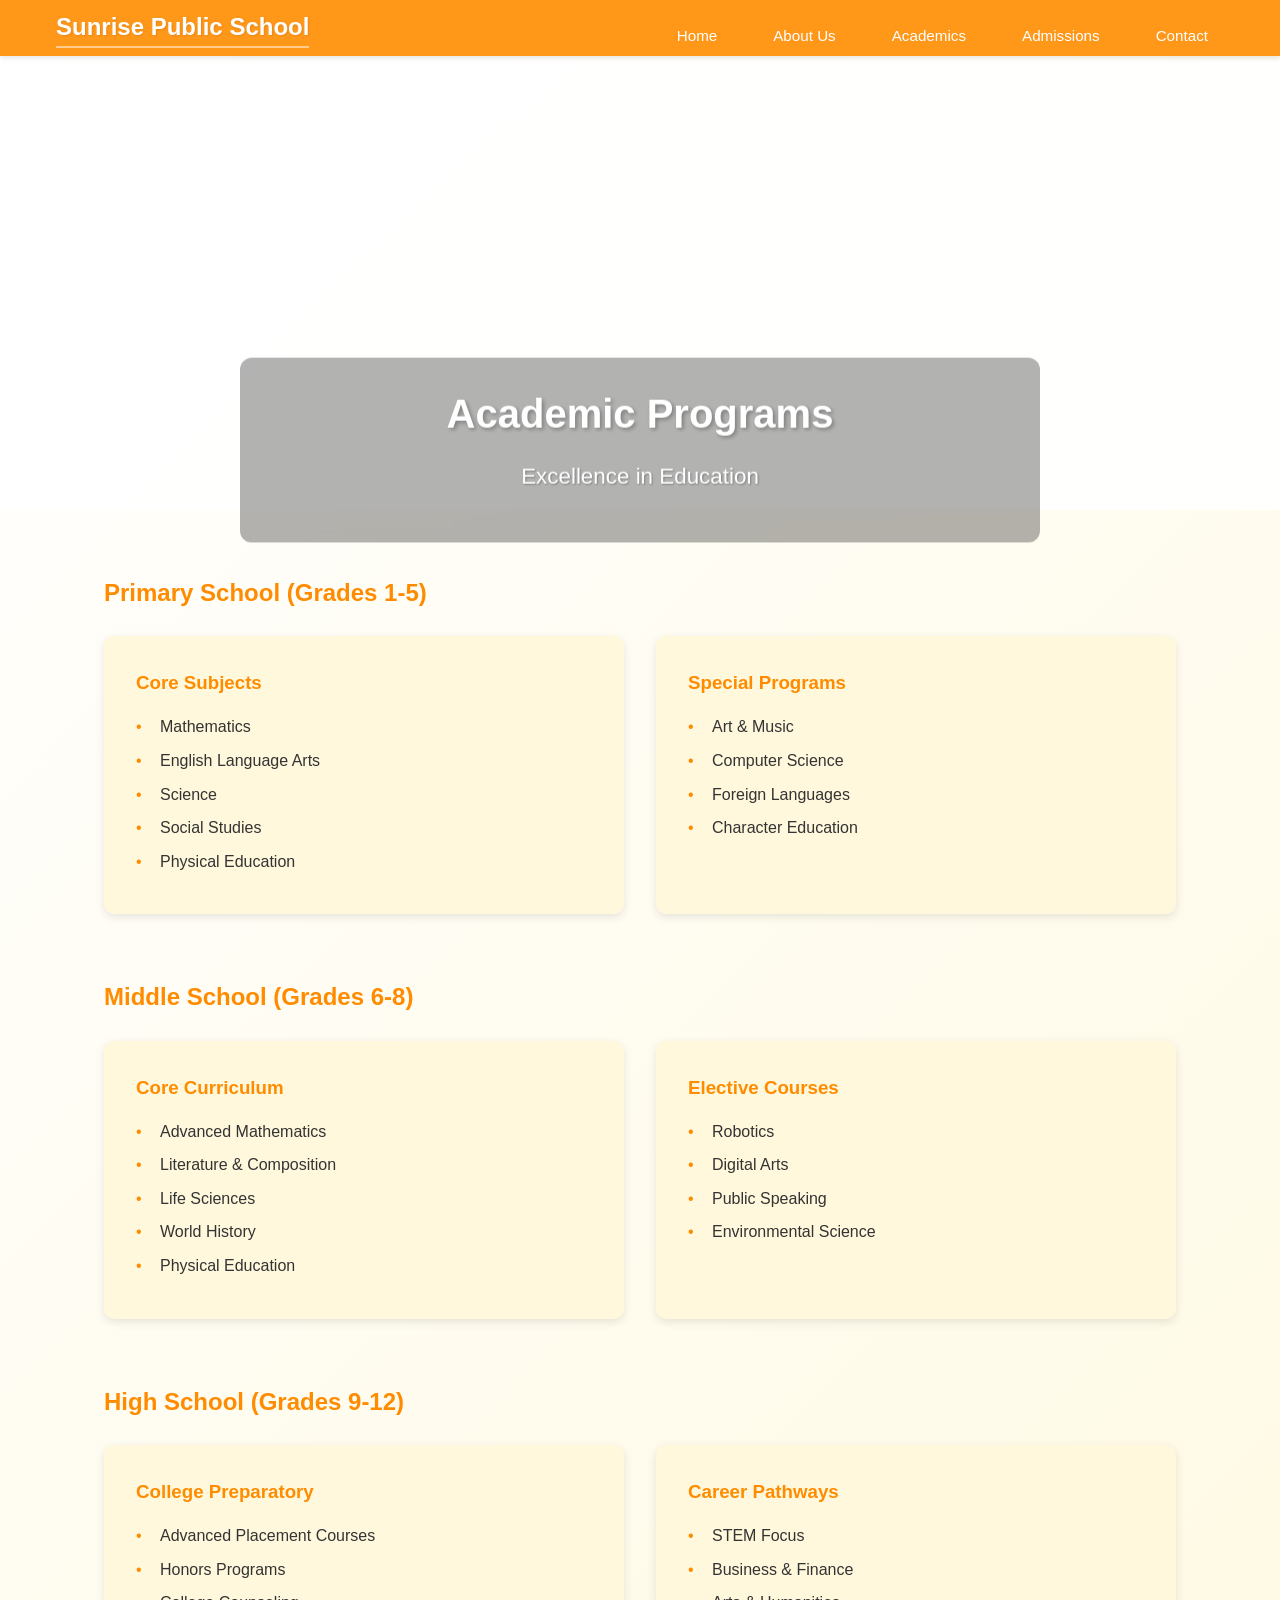
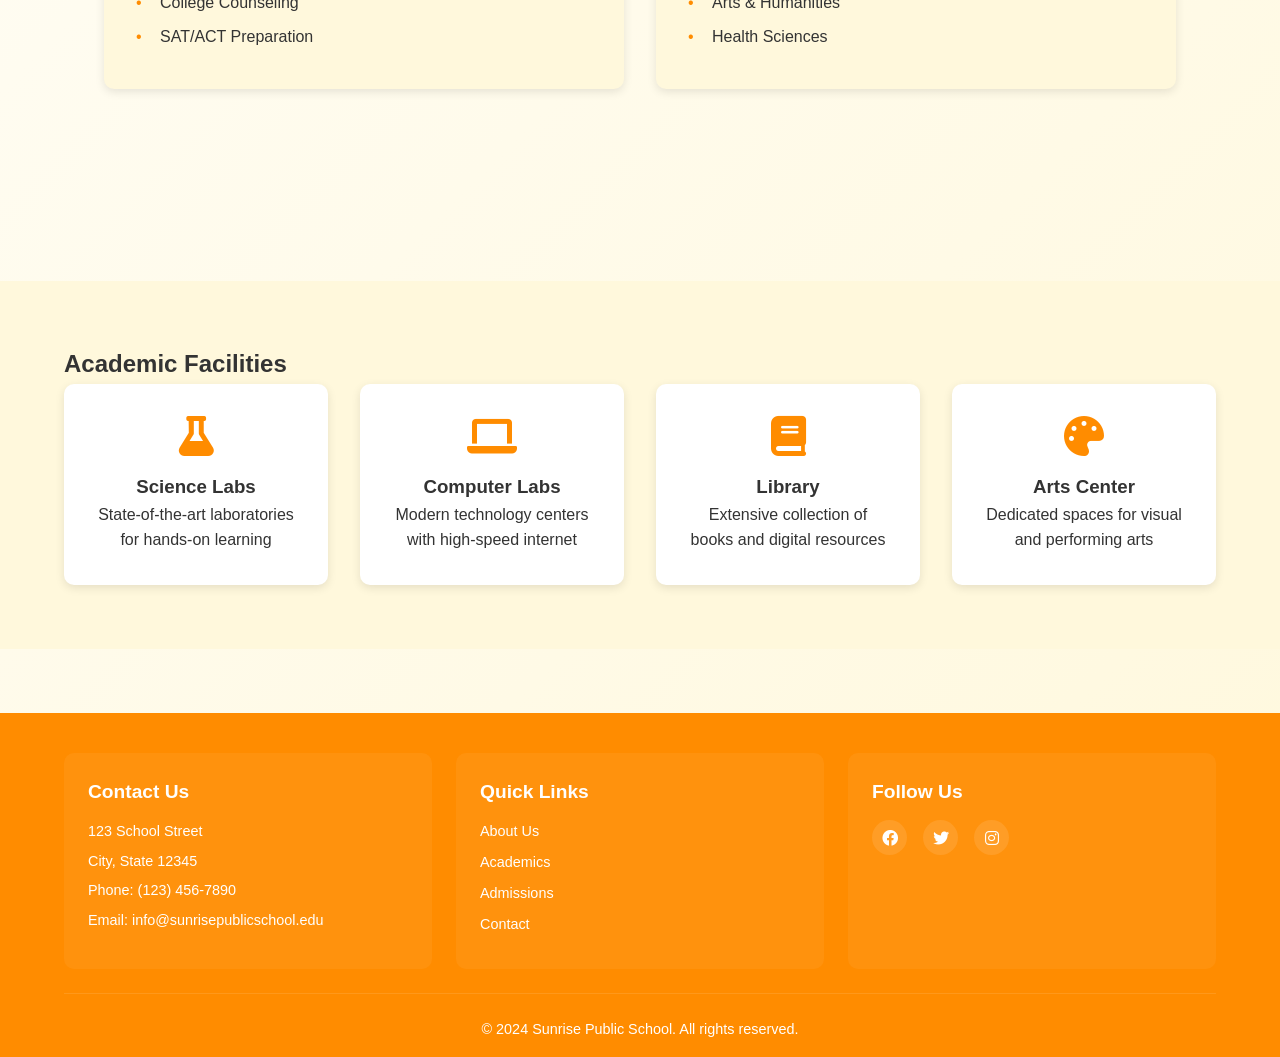
<file: academics.html>
<!DOCTYPE html>
<html lang="en">
<head>
    <meta charset="UTF-8">
    <meta name="viewport" content="width=device-width, initial-scale=1.0">
    <title>Academics - Sunrise Public School</title>
    <link rel="stylesheet" href="styles.css">
    <link rel="stylesheet" href="https://cdnjs.cloudflare.com/ajax/libs/font-awesome/6.0.0/css/all.min.css">
    <style>
        .academics-hero {
            background: linear-gradient(rgba(255,255,255,0.9), rgba(255,255,255,0.9)),
                        url('https://via.placeholder.com/1920x1080') center/cover;
            height: 50vh;
            display: flex;
            align-items: center;
            justify-content: center;
            text-align: center;
            margin-top: 60px;
        }

        .academics-content {
            max-width: 1200px;
            margin: 0 auto;
            padding: 4rem 5%;
        }

        .program-section {
            margin-bottom: 4rem;
        }

        .program-section h2 {
            color: var(--primary-orange);
            margin-bottom: 1.5rem;
        }

        .program-grid {
            display: grid;
            grid-template-columns: repeat(auto-fit, minmax(300px, 1fr));
            gap: 2rem;
        }

        .program-card {
            background-color: var(--light-yellow);
            padding: 2rem;
            border-radius: 10px;
            box-shadow: 0 3px 10px rgba(0,0,0,0.1);
        }

        .program-card h3 {
            color: var(--primary-orange);
            margin-bottom: 1rem;
        }

        .program-card ul {
            list-style: none;
            margin-top: 1rem;
        }

        .program-card ul li {
            margin-bottom: 0.5rem;
            padding-left: 1.5rem;
            position: relative;
        }

        .program-card ul li:before {
            content: "•";
            color: var(--primary-orange);
            position: absolute;
            left: 0;
        }

        .facilities {
            background-color: var(--light-yellow);
            padding: 4rem 5%;
            margin: 4rem 0;
        }

        .facilities-grid {
            display: grid;
            grid-template-columns: repeat(auto-fit, minmax(250px, 1fr));
            gap: 2rem;
            max-width: 1200px;
            margin: 0 auto;
        }

        .facility-card {
            text-align: center;
            background-color: var(--white);
            padding: 2rem;
            border-radius: 10px;
            box-shadow: 0 3px 10px rgba(0,0,0,0.1);
        }

        .facility-card i {
            font-size: 2.5rem;
            color: var(--primary-orange);
            margin-bottom: 1rem;
        }
    </style>
</head>
<body>
    <header>
        <nav>
            <div class="logo">
                <h1>Sunrise Public School</h1>
            </div>
            <ul class="nav-links">
                <li><a href="index.html">Home</a></li>
                <li class="dropdown">
                    <a href="about.html" class="dropbtn">About Us</a>
                    <div class="dropdown-content">
                        <a href="mandatory-disclosure.html">Mandatory Public Disclosure</a>
                        <a href="about-school.html">About School</a>
                        <a href="principle-message.html">Principle Message</a>
                    </div>
                </li>
                <li><a href="academics.html" class="active">Academics</a></li>
                <li><a href="admissions.html">Admissions</a></li>
                <li><a href="contact.html">Contact</a></li>
            </ul>
        </nav>
    </header>

    <main>
        <section class="academics-hero">
            <div class="hero-content">
                <h1>Academic Programs</h1>
                <p>Excellence in Education</p>
            </div>
        </section>

        <section class="academics-content">
            <div class="program-section">
                <h2>Primary School (Grades 1-5)</h2>
                <div class="program-grid">
                    <div class="program-card">
                        <h3>Core Subjects</h3>
                        <ul>
                            <li>Mathematics</li>
                            <li>English Language Arts</li>
                            <li>Science</li>
                            <li>Social Studies</li>
                            <li>Physical Education</li>
                        </ul>
                    </div>
                    <div class="program-card">
                        <h3>Special Programs</h3>
                        <ul>
                            <li>Art & Music</li>
                            <li>Computer Science</li>
                            <li>Foreign Languages</li>
                            <li>Character Education</li>
                        </ul>
                    </div>
                </div>
            </div>

            <div class="program-section">
                <h2>Middle School (Grades 6-8)</h2>
                <div class="program-grid">
                    <div class="program-card">
                        <h3>Core Curriculum</h3>
                        <ul>
                            <li>Advanced Mathematics</li>
                            <li>Literature & Composition</li>
                            <li>Life Sciences</li>
                            <li>World History</li>
                            <li>Physical Education</li>
                        </ul>
                    </div>
                    <div class="program-card">
                        <h3>Elective Courses</h3>
                        <ul>
                            <li>Robotics</li>
                            <li>Digital Arts</li>
                            <li>Public Speaking</li>
                            <li>Environmental Science</li>
                        </ul>
                    </div>
                </div>
            </div>

            <div class="program-section">
                <h2>High School (Grades 9-12)</h2>
                <div class="program-grid">
                    <div class="program-card">
                        <h3>College Preparatory</h3>
                        <ul>
                            <li>Advanced Placement Courses</li>
                            <li>Honors Programs</li>
                            <li>College Counseling</li>
                            <li>SAT/ACT Preparation</li>
                        </ul>
                    </div>
                    <div class="program-card">
                        <h3>Career Pathways</h3>
                        <ul>
                            <li>STEM Focus</li>
                            <li>Business & Finance</li>
                            <li>Arts & Humanities</li>
                            <li>Health Sciences</li>
                        </ul>
                    </div>
                </div>
            </div>
        </section>

        <section class="facilities">
            <h2>Academic Facilities</h2>
            <div class="facilities-grid">
                <div class="facility-card">
                    <i class="fas fa-flask"></i>
                    <h3>Science Labs</h3>
                    <p>State-of-the-art laboratories for hands-on learning</p>
                </div>
                <div class="facility-card">
                    <i class="fas fa-laptop"></i>
                    <h3>Computer Labs</h3>
                    <p>Modern technology centers with high-speed internet</p>
                </div>
                <div class="facility-card">
                    <i class="fas fa-book"></i>
                    <h3>Library</h3>
                    <p>Extensive collection of books and digital resources</p>
                </div>
                <div class="facility-card">
                    <i class="fas fa-palette"></i>
                    <h3>Arts Center</h3>
                    <p>Dedicated spaces for visual and performing arts</p>
                </div>
            </div>
        </section>
    </main>

    <footer>
        <div class="footer-content">
            <div class="footer-section">
                <h3>Contact Us</h3>
                <p>123 School Street</p>
                <p>City, State 12345</p>
                <p>Phone: (123) 456-7890</p>
                <p>Email: info@sunrisepublicschool.edu</p>
            </div>
            <div class="footer-section">
                <h3>Quick Links</h3>
                <ul>
                    <li><a href="about.html">About Us</a></li>
                    <li><a href="academics.html">Academics</a></li>
                    <li><a href="admissions.html">Admissions</a></li>
                    <li><a href="contact.html">Contact</a></li>
                </ul>
            </div>
            <div class="footer-section">
                <h3>Follow Us</h3>
                <div class="social-links">
                    <a href="#"><i class="fab fa-facebook"></i></a>
                    <a href="#"><i class="fab fa-twitter"></i></a>
                    <a href="#"><i class="fab fa-instagram"></i></a>
                </div>
            </div>
        </div>
        <div class="footer-bottom">
            <p>&copy; 2024 Sunrise Public School. All rights reserved.</p>
        </div>
    </footer>
</body>
</html>
</file>
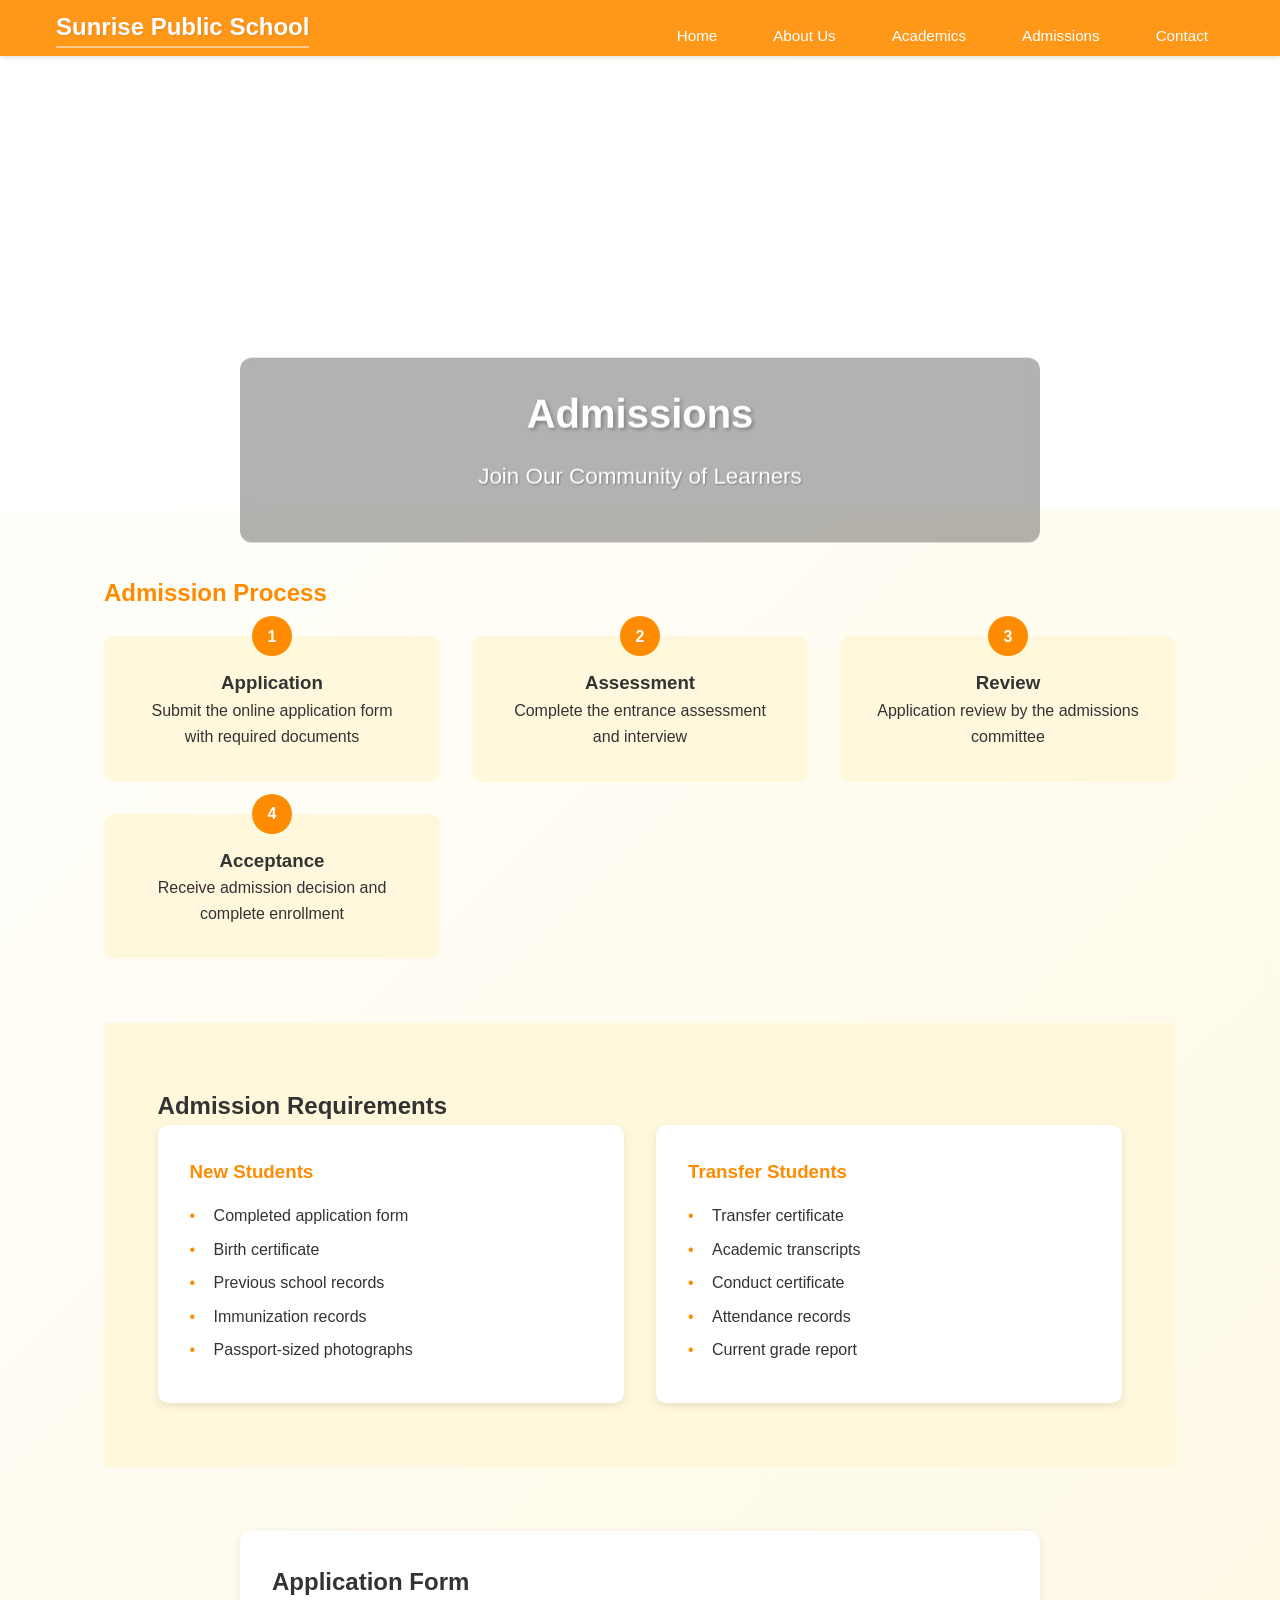
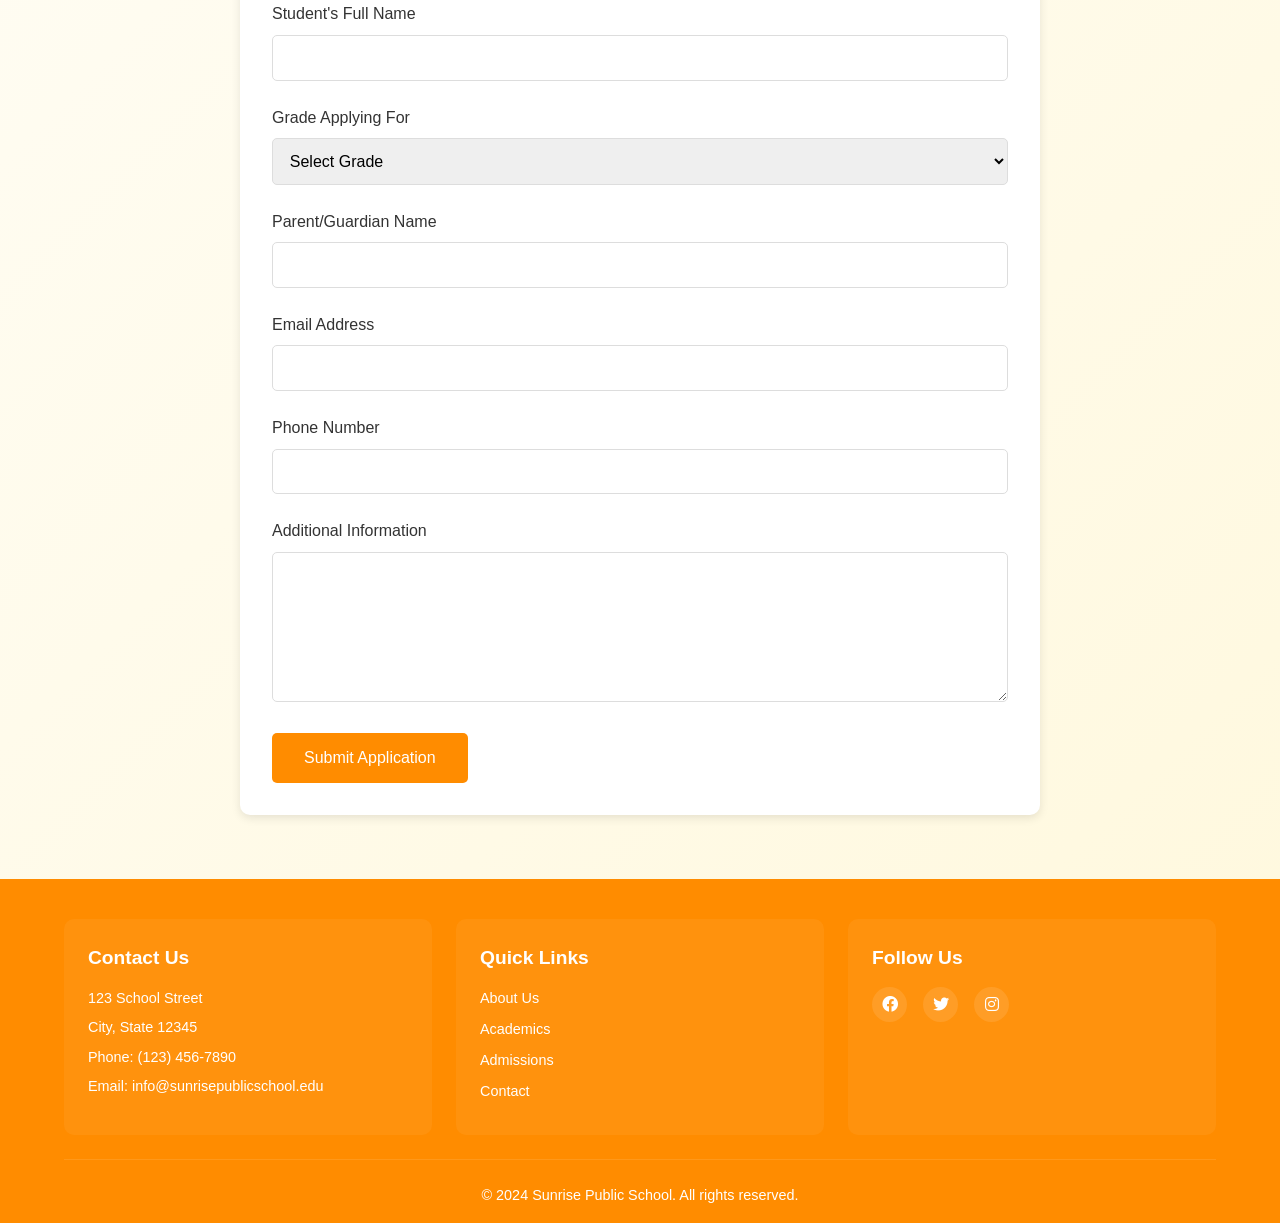
<file: admissions.html>
<!DOCTYPE html>
<html lang="en">
<head>
    <meta charset="UTF-8">
    <meta name="viewport" content="width=device-width, initial-scale=1.0">
    <title>Admissions - Sunrise Public School</title>
    <link rel="stylesheet" href="styles.css">
    <link rel="stylesheet" href="https://cdnjs.cloudflare.com/ajax/libs/font-awesome/6.0.0/css/all.min.css">
    <style>
        .admissions-hero {
            background: linear-gradient(rgba(255,255,255,0.9), rgba(255,255,255,0.9)),
                        url('https://via.placeholder.com/1920x1080') center/cover;
            height: 50vh;
            display: flex;
            align-items: center;
            justify-content: center;
            text-align: center;
            margin-top: 60px;
        }

        .admissions-content {
            max-width: 1200px;
            margin: 0 auto;
            padding: 4rem 5%;
        }

        .process-section {
            margin-bottom: 4rem;
        }

        .process-section h2 {
            color: var(--primary-orange);
            margin-bottom: 1.5rem;
        }

        .process-steps {
            display: grid;
            grid-template-columns: repeat(auto-fit, minmax(250px, 1fr));
            gap: 2rem;
        }

        .step-card {
            background-color: var(--light-yellow);
            padding: 2rem;
            border-radius: 10px;
            text-align: center;
            position: relative;
        }

        .step-number {
            position: absolute;
            top: -20px;
            left: 50%;
            transform: translateX(-50%);
            background-color: var(--primary-orange);
            color: var(--white);
            width: 40px;
            height: 40px;
            border-radius: 50%;
            display: flex;
            align-items: center;
            justify-content: center;
            font-weight: bold;
        }

        .requirements {
            background-color: var(--light-yellow);
            padding: 4rem 5%;
            margin: 4rem 0;
        }

        .requirements-grid {
            display: grid;
            grid-template-columns: repeat(auto-fit, minmax(300px, 1fr));
            gap: 2rem;
            max-width: 1200px;
            margin: 0 auto;
        }

        .requirement-card {
            background-color: var(--white);
            padding: 2rem;
            border-radius: 10px;
            box-shadow: 0 3px 10px rgba(0,0,0,0.1);
        }

        .requirement-card h3 {
            color: var(--primary-orange);
            margin-bottom: 1rem;
        }

        .requirement-card ul {
            list-style: none;
        }

        .requirement-card ul li {
            margin-bottom: 0.5rem;
            padding-left: 1.5rem;
            position: relative;
        }

        .requirement-card ul li:before {
            content: "•";
            color: var(--primary-orange);
            position: absolute;
            left: 0;
        }

        .application-form {
            max-width: 800px;
            margin: 0 auto;
            padding: 2rem;
            background-color: var(--white);
            border-radius: 10px;
            box-shadow: 0 3px 10px rgba(0,0,0,0.1);
        }

        .form-group {
            margin-bottom: 1.5rem;
        }

        .form-group label {
            display: block;
            margin-bottom: 0.5rem;
            color: #333;
        }

        .form-group input,
        .form-group select,
        .form-group textarea {
            width: 100%;
            padding: 0.8rem;
            border: 1px solid #ddd;
            border-radius: 5px;
            font-size: 1rem;
        }

        .form-group textarea {
            height: 150px;
            resize: vertical;
        }

        .submit-button {
            background-color: var(--primary-orange);
            color: var(--white);
            padding: 1rem 2rem;
            border: none;
            border-radius: 5px;
            cursor: pointer;
            font-size: 1rem;
            transition: background-color 0.3s ease;
        }

        .submit-button:hover {
            background-color: var(--light-orange);
        }
    </style>
</head>
<body>
    <header>
        <nav>
            <div class="logo">
                <h1>Sunrise Public School</h1>
            </div>
            <ul class="nav-links">
                <li><a href="index.html">Home</a></li>
                <li class="dropdown">
                    <a href="about.html" class="dropbtn">About Us</a>
                    <div class="dropdown-content">
                        <a href="mandatory-disclosure.html">Mandatory Public Disclosure</a>
                        <a href="about-school.html">About School</a>
                        <a href="principle-message.html">Principle Message</a>
                    </div>
                </li>
                <li><a href="academics.html">Academics</a></li>
                <li><a href="admissions.html" class="active">Admissions</a></li>
                <li><a href="contact.html">Contact</a></li>
            </ul>
        </nav>
    </header>

    <main>
        <section class="admissions-hero">
            <div class="hero-content">
                <h1>Admissions</h1>
                <p>Join Our Community of Learners</p>
            </div>
        </section>

        <section class="admissions-content">
            <div class="process-section">
                <h2>Admission Process</h2>
                <div class="process-steps">
                    <div class="step-card">
                        <div class="step-number">1</div>
                        <h3>Application</h3>
                        <p>Submit the online application form with required documents</p>
                    </div>
                    <div class="step-card">
                        <div class="step-number">2</div>
                        <h3>Assessment</h3>
                        <p>Complete the entrance assessment and interview</p>
                    </div>
                    <div class="step-card">
                        <div class="step-number">3</div>
                        <h3>Review</h3>
                        <p>Application review by the admissions committee</p>
                    </div>
                    <div class="step-card">
                        <div class="step-number">4</div>
                        <h3>Acceptance</h3>
                        <p>Receive admission decision and complete enrollment</p>
                    </div>
                </div>
            </div>

            <section class="requirements">
                <h2>Admission Requirements</h2>
                <div class="requirements-grid">
                    <div class="requirement-card">
                        <h3>New Students</h3>
                        <ul>
                            <li>Completed application form</li>
                            <li>Birth certificate</li>
                            <li>Previous school records</li>
                            <li>Immunization records</li>
                            <li>Passport-sized photographs</li>
                        </ul>
                    </div>
                    <div class="requirement-card">
                        <h3>Transfer Students</h3>
                        <ul>
                            <li>Transfer certificate</li>
                            <li>Academic transcripts</li>
                            <li>Conduct certificate</li>
                            <li>Attendance records</li>
                            <li>Current grade report</li>
                        </ul>
                    </div>
                </div>
            </section>

            <div class="application-form">
                <h2>Application Form</h2>
                <form action="#" method="POST">
                    <div class="form-group">
                        <label for="student-name">Student's Full Name</label>
                        <input type="text" id="student-name" name="student-name" required>
                    </div>
                    <div class="form-group">
                        <label for="grade">Grade Applying For</label>
                        <select id="grade" name="grade" required>
                            <option value="">Select Grade</option>
                            <option value="1">Grade 1</option>
                            <option value="2">Grade 2</option>
                            <option value="3">Grade 3</option>
                            <option value="4">Grade 4</option>
                            <option value="5">Grade 5</option>
                            <option value="6">Grade 6</option>
                            <option value="7">Grade 7</option>
                            <option value="8">Grade 8</option>
                            <option value="9">Grade 9</option>
                            <option value="10">Grade 10</option>
                            <option value="11">Grade 11</option>
                            <option value="12">Grade 12</option>
                        </select>
                    </div>
                    <div class="form-group">
                        <label for="parent-name">Parent/Guardian Name</label>
                        <input type="text" id="parent-name" name="parent-name" required>
                    </div>
                    <div class="form-group">
                        <label for="email">Email Address</label>
                        <input type="email" id="email" name="email" required>
                    </div>
                    <div class="form-group">
                        <label for="phone">Phone Number</label>
                        <input type="tel" id="phone" name="phone" required>
                    </div>
                    <div class="form-group">
                        <label for="message">Additional Information</label>
                        <textarea id="message" name="message"></textarea>
                    </div>
                    <button type="submit" class="submit-button">Submit Application</button>
                </form>
            </div>
        </section>
    </main>

    <footer>
        <div class="footer-content">
            <div class="footer-section">
                <h3>Contact Us</h3>
                <p>123 School Street</p>
                <p>City, State 12345</p>
                <p>Phone: (123) 456-7890</p>
                <p>Email: info@sunrisepublicschool.edu</p>
            </div>
            <div class="footer-section">
                <h3>Quick Links</h3>
                <ul>
                    <li><a href="about.html">About Us</a></li>
                    <li><a href="academics.html">Academics</a></li>
                    <li><a href="admissions.html">Admissions</a></li>
                    <li><a href="contact.html">Contact</a></li>
                </ul>
            </div>
            <div class="footer-section">
                <h3>Follow Us</h3>
                <div class="social-links">
                    <a href="#"><i class="fab fa-facebook"></i></a>
                    <a href="#"><i class="fab fa-twitter"></i></a>
                    <a href="#"><i class="fab fa-instagram"></i></a>
                </div>
            </div>
        </div>
        <div class="footer-bottom">
            <p>&copy; 2024 Sunrise Public School. All rights reserved.</p>
        </div>
    </footer>
</body>
</html>
</file>
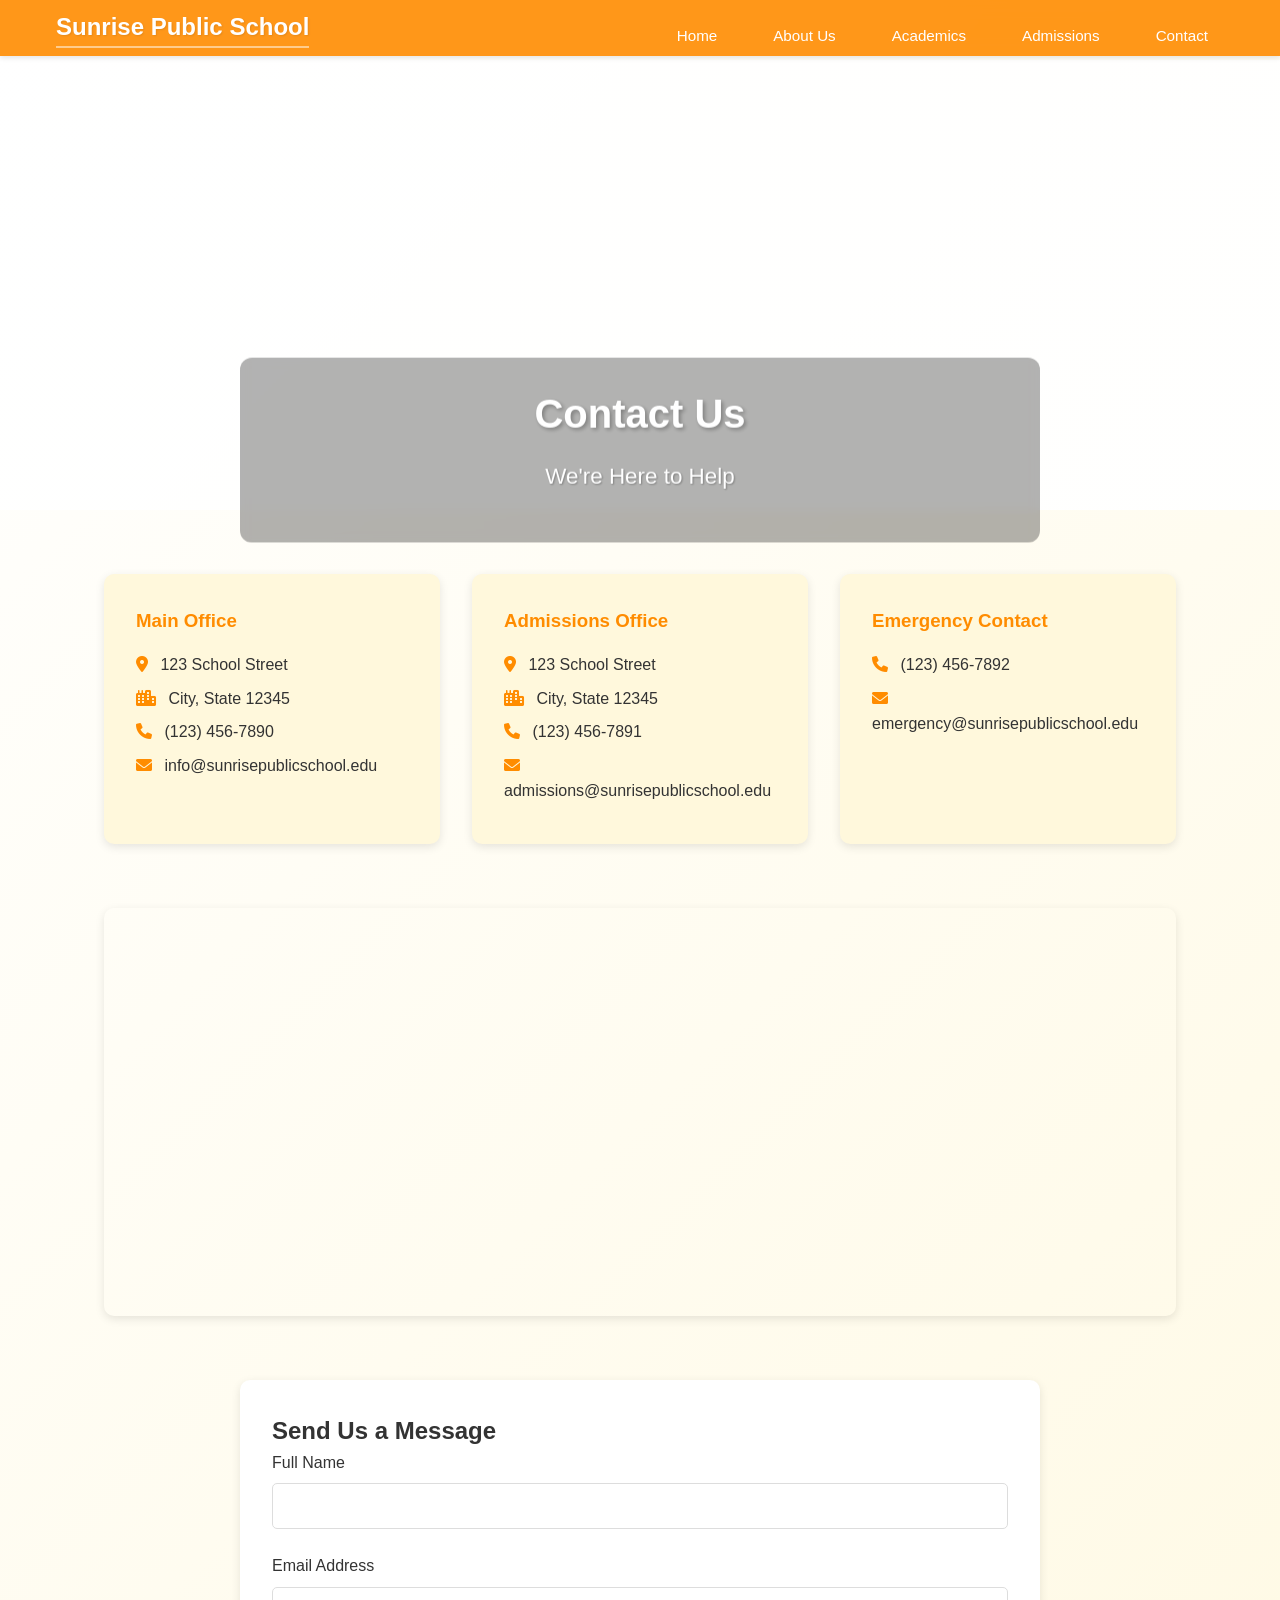
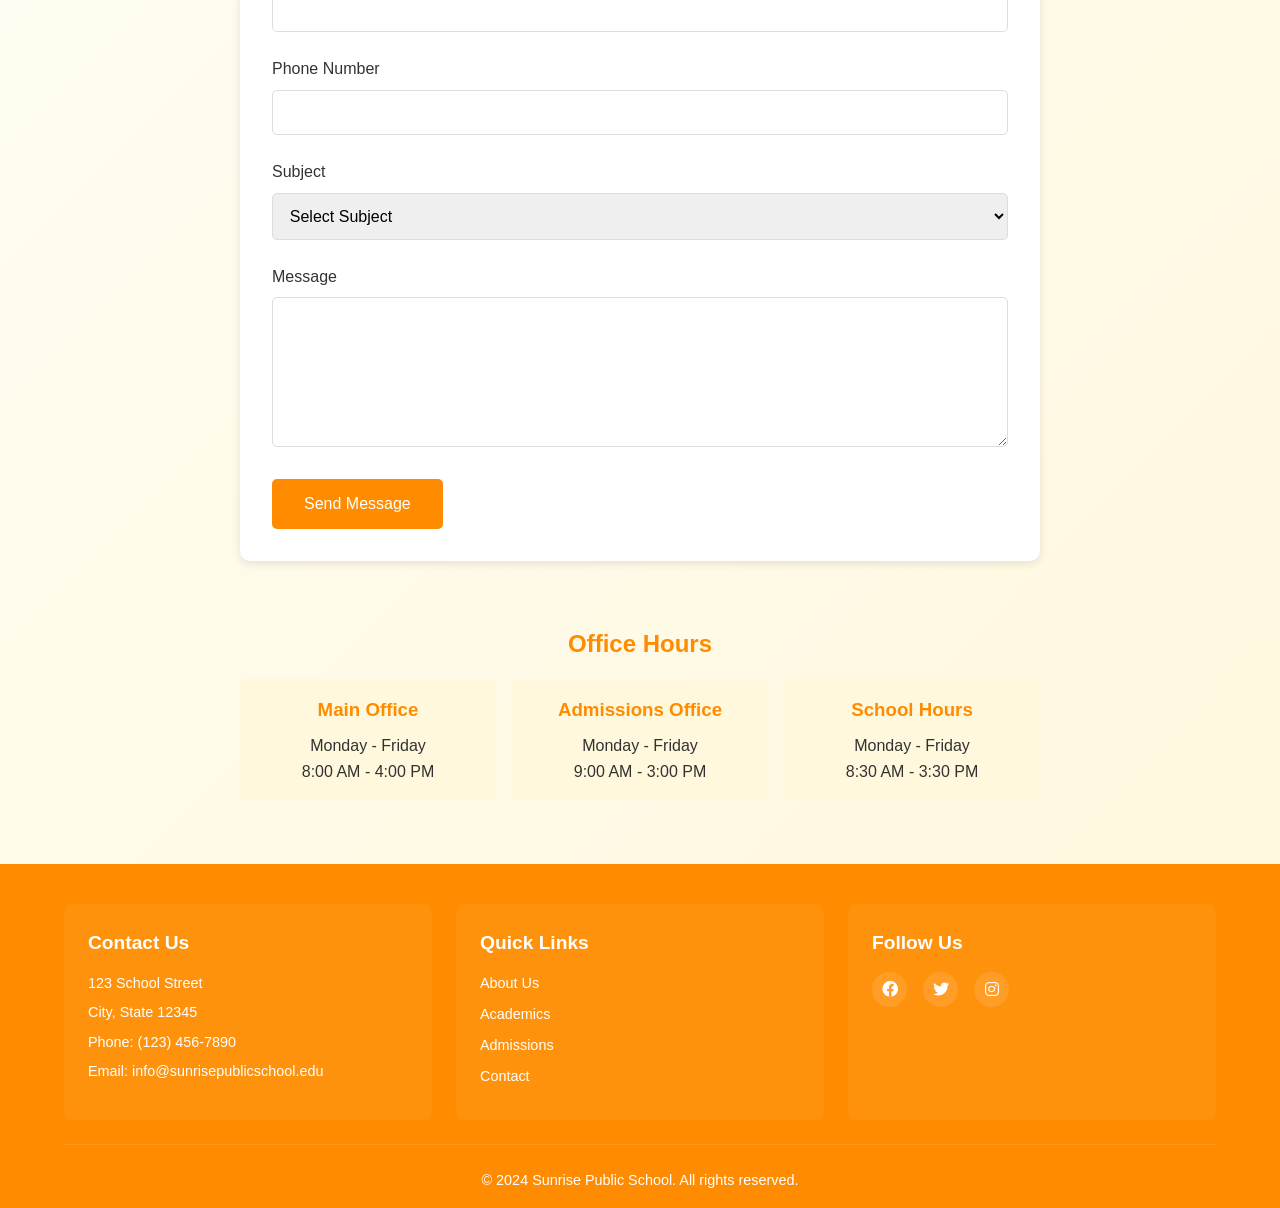
<file: contact.html>
<!DOCTYPE html>
<html lang="en">
<head>
    <meta charset="UTF-8">
    <meta name="viewport" content="width=device-width, initial-scale=1.0">
    <title>Contact Us - Sunrise Public School</title>
    <link rel="stylesheet" href="styles.css">
    <link rel="stylesheet" href="https://cdnjs.cloudflare.com/ajax/libs/font-awesome/6.0.0/css/all.min.css">
    <style>
        .contact-hero {
            background: linear-gradient(rgba(255,255,255,0.9), rgba(255,255,255,0.9)),
                        url('https://via.placeholder.com/1920x1080') center/cover;
            height: 50vh;
            display: flex;
            align-items: center;
            justify-content: center;
            text-align: center;
            margin-top: 60px;
        }

        .contact-content {
            max-width: 1200px;
            margin: 0 auto;
            padding: 4rem 5%;
        }

        .contact-grid {
            display: grid;
            grid-template-columns: repeat(auto-fit, minmax(300px, 1fr));
            gap: 2rem;
            margin-bottom: 4rem;
        }

        .contact-info {
            background-color: var(--light-yellow);
            padding: 2rem;
            border-radius: 10px;
            box-shadow: 0 3px 10px rgba(0,0,0,0.1);
        }

        .contact-info h3 {
            color: var(--primary-orange);
            margin-bottom: 1rem;
        }

        .contact-info p {
            margin-bottom: 0.5rem;
        }

        .contact-info i {
            color: var(--primary-orange);
            margin-right: 0.5rem;
        }

        .map-container {
            margin: 4rem 0;
            border-radius: 10px;
            overflow: hidden;
            box-shadow: 0 3px 10px rgba(0,0,0,0.1);
        }

        .map-container iframe {
            width: 100%;
            height: 400px;
            border: none;
        }

        .contact-form {
            max-width: 800px;
            margin: 0 auto;
            padding: 2rem;
            background-color: var(--white);
            border-radius: 10px;
            box-shadow: 0 3px 10px rgba(0,0,0,0.1);
        }

        .form-group {
            margin-bottom: 1.5rem;
        }

        .form-group label {
            display: block;
            margin-bottom: 0.5rem;
            color: #333;
        }

        .form-group input,
        .form-group select,
        .form-group textarea {
            width: 100%;
            padding: 0.8rem;
            border: 1px solid #ddd;
            border-radius: 5px;
            font-size: 1rem;
        }

        .form-group textarea {
            height: 150px;
            resize: vertical;
        }

        .submit-button {
            background-color: var(--primary-orange);
            color: var(--white);
            padding: 1rem 2rem;
            border: none;
            border-radius: 5px;
            cursor: pointer;
            font-size: 1rem;
            transition: background-color 0.3s ease;
        }

        .submit-button:hover {
            background-color: var(--light-orange);
        }

        .office-hours {
            margin-top: 4rem;
            text-align: center;
        }

        .office-hours h2 {
            color: var(--primary-orange);
            margin-bottom: 1rem;
        }

        .hours-grid {
            display: grid;
            grid-template-columns: repeat(auto-fit, minmax(200px, 1fr));
            gap: 1rem;
            max-width: 800px;
            margin: 0 auto;
        }

        .hours-card {
            background-color: var(--light-yellow);
            padding: 1rem;
            border-radius: 5px;
        }

        .hours-card h3 {
            color: var(--primary-orange);
            margin-bottom: 0.5rem;
        }
    </style>
</head>
<body>
    <header>
        <nav>
            <div class="logo">
                <h1>Sunrise Public School</h1>
            </div>
            <ul class="nav-links">
                <li><a href="index.html">Home</a></li>
                <li class="dropdown">
                    <a href="about.html" class="dropbtn">About Us</a>
                    <div class="dropdown-content">
                        <a href="mandatory-disclosure.html">Mandatory Public Disclosure</a>
                        <a href="about-school.html">About School</a>
                        <a href="principle-message.html">Principle Message</a>
                    </div>
                </li>
                <li><a href="academics.html">Academics</a></li>
                <li><a href="admissions.html">Admissions</a></li>
                <li><a href="contact.html" class="active">Contact</a></li>
            </ul>
        </nav>
    </header>

    <main>
        <section class="contact-hero">
            <div class="hero-content">
                <h1>Contact Us</h1>
                <p>We're Here to Help</p>
            </div>
        </section>

        <section class="contact-content">
            <div class="contact-grid">
                <div class="contact-info">
                    <h3>Main Office</h3>
                    <p><i class="fas fa-map-marker-alt"></i> 123 School Street</p>
                    <p><i class="fas fa-city"></i> City, State 12345</p>
                    <p><i class="fas fa-phone"></i> (123) 456-7890</p>
                    <p><i class="fas fa-envelope"></i> info@sunrisepublicschool.edu</p>
                </div>
                <div class="contact-info">
                    <h3>Admissions Office</h3>
                    <p><i class="fas fa-map-marker-alt"></i> 123 School Street</p>
                    <p><i class="fas fa-city"></i> City, State 12345</p>
                    <p><i class="fas fa-phone"></i> (123) 456-7891</p>
                    <p><i class="fas fa-envelope"></i> admissions@sunrisepublicschool.edu</p>
                </div>
                <div class="contact-info">
                    <h3>Emergency Contact</h3>
                    <p><i class="fas fa-phone"></i> (123) 456-7892</p>
                    <p><i class="fas fa-envelope"></i> emergency@sunrisepublicschool.edu</p>
                </div>
            </div>

            <div class="map-container">
                <iframe src="https://www.google.com/maps/embed?pb=!1m18!1m12!1m3!1d387193.30591910525!2d-74.25986432970718!3d40.697149422113014!2m3!1f0!2f0!3f0!3m2!1i1024!2i768!4f13.1!3m3!1m2!1s0x89c24fa5d33f083b%3A0xc80b8f06e177fe62!2sNew%20York%2C%20NY%2C%20USA!5e0!3m2!1sen!2s!4v1645564750981!5m2!1sen!2s" allowfullscreen="" loading="lazy"></iframe>
            </div>

            <div class="contact-form">
                <h2>Send Us a Message</h2>
                <form action="#" method="POST">
                    <div class="form-group">
                        <label for="name">Full Name</label>
                        <input type="text" id="name" name="name" required>
                    </div>
                    <div class="form-group">
                        <label for="email">Email Address</label>
                        <input type="email" id="email" name="email" required>
                    </div>
                    <div class="form-group">
                        <label for="phone">Phone Number</label>
                        <input type="tel" id="phone" name="phone" required>
                    </div>
                    <div class="form-group">
                        <label for="subject">Subject</label>
                        <select id="subject" name="subject" required>
                            <option value="">Select Subject</option>
                            <option value="general">General Inquiry</option>
                            <option value="admissions">Admissions</option>
                            <option value="academics">Academics</option>
                            <option value="other">Other</option>
                        </select>
                    </div>
                    <div class="form-group">
                        <label for="message">Message</label>
                        <textarea id="message" name="message" required></textarea>
                    </div>
                    <button type="submit" class="submit-button">Send Message</button>
                </form>
            </div>

            <div class="office-hours">
                <h2>Office Hours</h2>
                <div class="hours-grid">
                    <div class="hours-card">
                        <h3>Main Office</h3>
                        <p>Monday - Friday</p>
                        <p>8:00 AM - 4:00 PM</p>
                    </div>
                    <div class="hours-card">
                        <h3>Admissions Office</h3>
                        <p>Monday - Friday</p>
                        <p>9:00 AM - 3:00 PM</p>
                    </div>
                    <div class="hours-card">
                        <h3>School Hours</h3>
                        <p>Monday - Friday</p>
                        <p>8:30 AM - 3:30 PM</p>
                    </div>
                </div>
            </div>
        </section>
    </main>

    <footer>
        <div class="footer-content">
            <div class="footer-section">
                <h3>Contact Us</h3>
                <p>123 School Street</p>
                <p>City, State 12345</p>
                <p>Phone: (123) 456-7890</p>
                <p>Email: info@sunrisepublicschool.edu</p>
            </div>
            <div class="footer-section">
                <h3>Quick Links</h3>
                <ul>
                    <li><a href="about.html">About Us</a></li>
                    <li><a href="academics.html">Academics</a></li>
                    <li><a href="admissions.html">Admissions</a></li>
                    <li><a href="contact.html">Contact</a></li>
                </ul>
            </div>
            <div class="footer-section">
                <h3>Follow Us</h3>
                <div class="social-links">
                    <a href="#"><i class="fab fa-facebook"></i></a>
                    <a href="#"><i class="fab fa-twitter"></i></a>
                    <a href="#"><i class="fab fa-instagram"></i></a>
                </div>
            </div>
        </div>
        <div class="footer-bottom">
            <p>&copy; 2024 Sunrise Public School. All rights reserved.</p>
        </div>
    </footer>
</body>
</html>
</file>
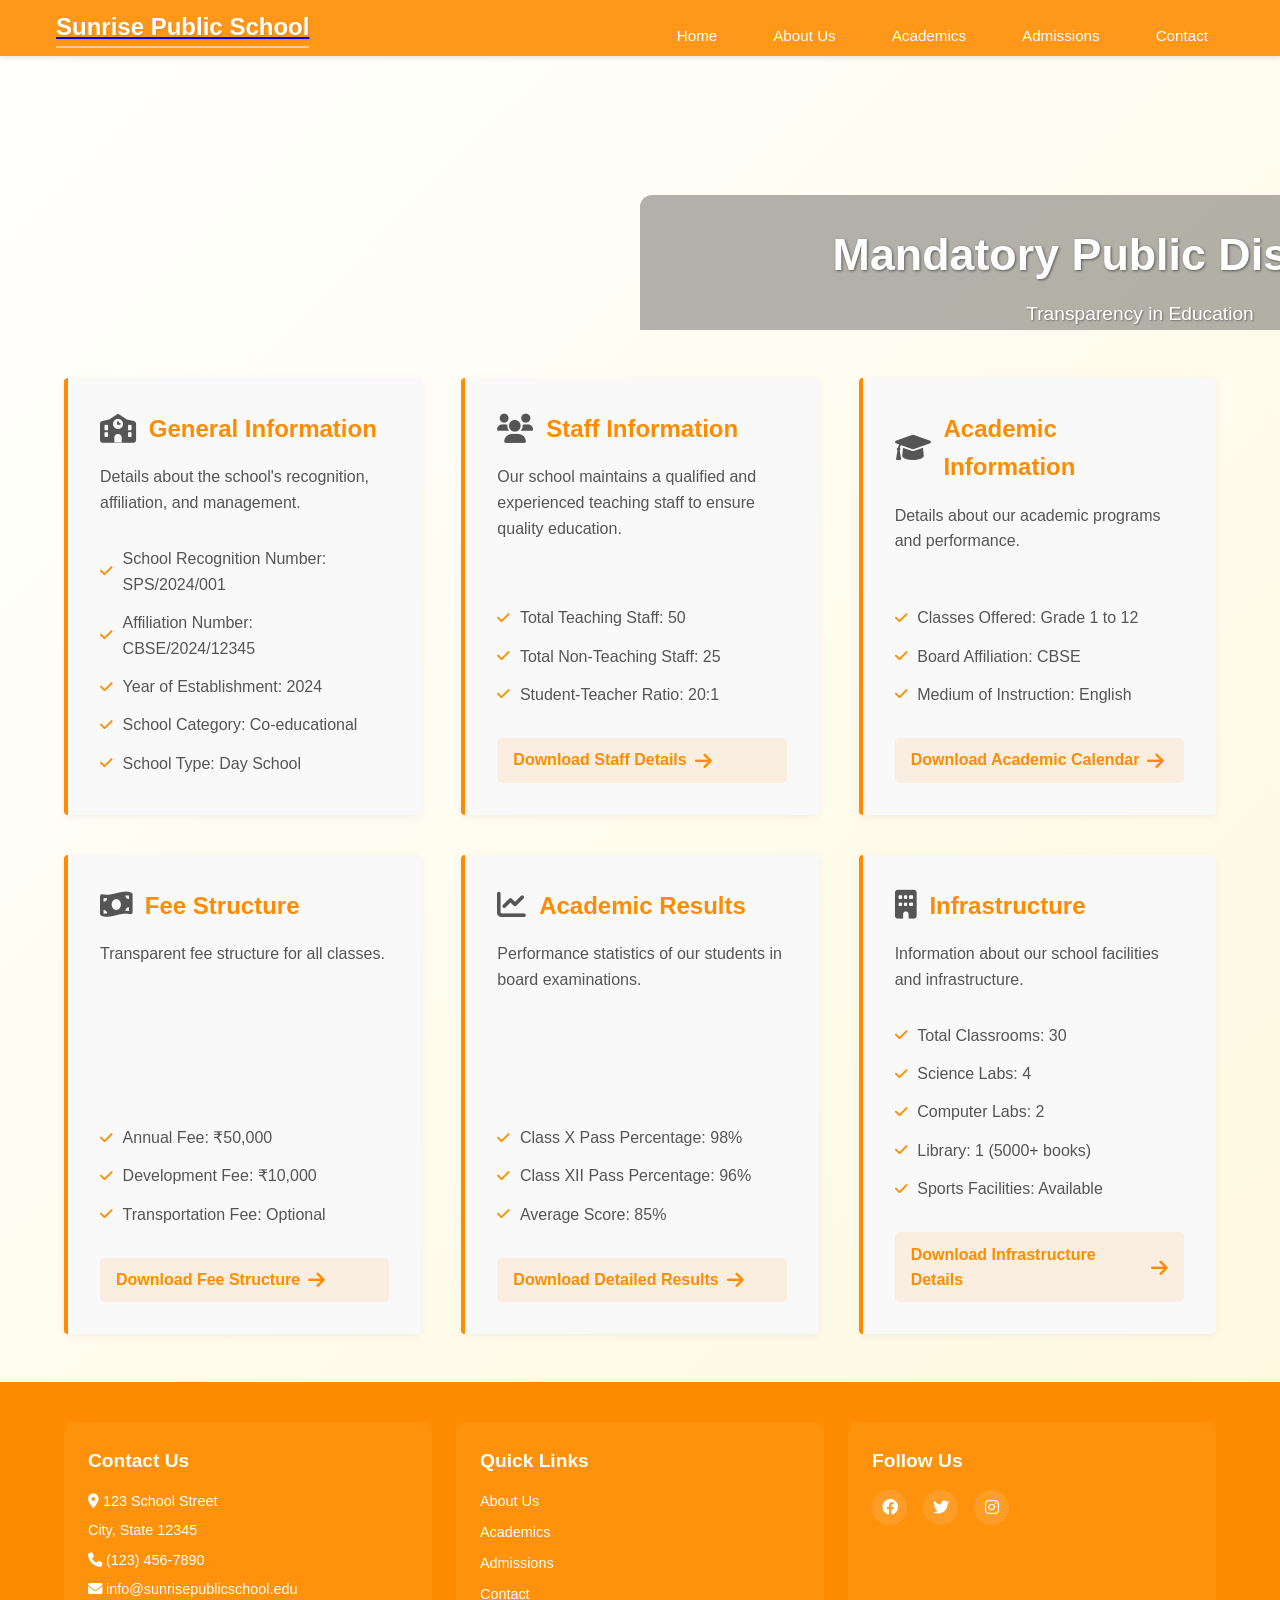
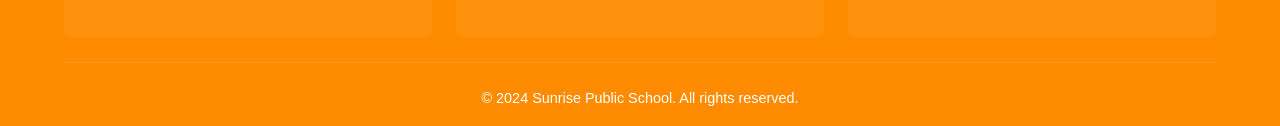
<file: mandatory-disclosure.html>
<!DOCTYPE html>
<html lang="en">
<head>
    <meta charset="UTF-8">
    <meta name="viewport" content="width=device-width, initial-scale=1.0">
    <title>Mandatory Public Disclosure - Sunrise Public School</title>
    <link rel="stylesheet" href="styles.css">
    <link rel="stylesheet" href="https://cdnjs.cloudflare.com/ajax/libs/font-awesome/6.0.0/css/all.min.css">
    <style>
        /* Hero Section - Keep previous styling */
        .disclosure-hero {
            background: url('https://images.unsplash.com/photo-1523050854058-8df90110c9f1?ixlib=rb-1.2.1&auto=format&fit=crop&w=1950&q=80') center/cover no-repeat;
            height: 30vh; /* Adjusted height */
            display: flex;
            align-items: center; /* Center content vertically */
            justify-content: center; /* Center content horizontally */
            margin-top: 60px;
            padding: 0 5% 2rem; /* Add bottom padding */
            position: relative;
            overflow: hidden;
        }

        .hero-content {
            max-width: 1000px; /* Maintain max-width for text readability */
            margin: 0;
            text-align: center;
            color: var(--white);
            /* Positioning handled by parent flexbox */
            transform: none;
            width: 100%; /* Ensure content takes full width within flex container */
        }

        .hero-content h1 {
            font-size: 2.8rem;
            margin-bottom: 0.5rem;
            text-align: center;
            color: var(--white);
            text-shadow: 1px 1px 3px rgba(0,0,0,0.5);
        }

        .hero-content p {
            font-size: 1.2rem;
            text-align: center;
            color: var(--white);
            text-shadow: 1px 1px 2px rgba(0,0,0,0.4);
        }

        /* Disclosure Content Sections */
        .disclosure-content {
            max-width: 100%; /* Ensure it takes full width */
            width: 100%;
            margin: 0; /* Remove any auto margins */
            padding: 3rem 5%; /* Keep horizontal padding */
            box-sizing: border-box; /* Include padding in width */
        }

        .disclosure-grid {
            display: grid;
            grid-template-columns: repeat(auto-fit, minmax(300px, 1fr)); /* Responsive grid */
            gap: 2.5rem; /* Increased gap */
            max-width: 100%; /* Ensure it takes full width */
            margin: 0; /* Remove any auto margins */
            width: 100%; /* Ensure it takes full width */
        }

        .disclosure-item {
            background-color: #f9f9f9; /* Very light background */
            padding: 2rem;
            border-left: 4px solid var(--primary-orange); /* Accent border */
            border-radius: 4px;
            box-shadow: 0 2px 8px rgba(0,0,0,0.05); /* Subtle shadow */
            display: flex;
            flex-direction: column;
            transition: all 0.3s ease;
        }

        .disclosure-item:hover {
             box-shadow: 0 4px 12px rgba(0,0,0,0.1);
             transform: translateY(-3px);
        }

        .disclosure-item h2 {
            color: var(--primary-orange);
            font-size: 1.5rem;
            margin-bottom: 1rem;
            display: flex;
            align-items: center;
            gap: 0.8rem;
        }

        .disclosure-item h2 i {
            font-size: 1.8rem;
            color: #555;
        }

        .disclosure-item p {
            color: #555;
            line-height: 1.6;
            margin-bottom: 1rem;
            flex-grow: 1;
        }

        .disclosure-list {
            list-style: none;
            padding: 0;
            margin-top: 0.5rem;
        }

        .disclosure-list li {
            padding: 0.4rem 0;
            color: #555;
            display: flex;
            align-items: center;
            gap: 0.6rem;
        }

        .disclosure-list li i {
            color: var(--primary-orange);
            font-size: 0.9rem;
        }

        .download-link {
            display: inline-flex;
            align-items: center;
            gap: 0.5rem;
            color: var(--primary-orange);
            text-decoration: none;
            margin-top: 1.5rem;
            font-weight: 600;
            transition: color 0.3s ease;
        }

        .download-link:hover {
            color: var(--light-orange);
            text-decoration: underline;
        }

        .download-link i {
            transition: transform 0.3s ease;
        }

        .download-link:hover i {
            transform: translateX(5px);
        }

        /* Responsive Adjustments */
        @media (max-width: 768px) {
            .disclosure-hero {
                height: 25vh;
                padding: 0 5% 1.5rem;
            }

             .hero-content {
                 width: 100%;
            }

            .hero-content h1 {
                font-size: 2rem;
            }

            .hero-content p {
                font-size: 1rem;
            }

            .disclosure-content {
                padding: 2rem 5%;
            }

            .disclosure-grid {
                 gap: 1.5rem;
            }

            .disclosure-item {
                padding: 1.5rem;
            }

            .disclosure-item h2 {
                font-size: 1.3rem;
                gap: 0.5rem;
            }

             .disclosure-item h2 i {
                font-size: 1.5rem;
            }

            .disclosure-item p,
            .disclosure-list li {
                font-size: 0.9rem;
            }

            .download-link {
                margin-top: 1rem;
                font-size: 0.9rem;
            }
        }
    </style>
</head>
<body>
    <header>
        <nav>
            <div class="logo">
                <a href="index.html"><h1>Sunrise Public School</h1></a>
            </div>
            <button class="mobile-menu-btn">
                <i class="fas fa-bars"></i>
            </button>
            <ul class="nav-links">
                <li><a href="index.html">Home</a></li>
                <li class="dropdown">
                    <a href="about.html" class="dropbtn active">About Us</a>
                    <div class="dropdown-content">
                        <a href="mandatory-disclosure.html" class="active">Mandatory Public Disclosure</a>
                        <a href="about-school.html">About School</a>
                        <a href="principle-message.html">Principle Message</a>
                    </div>
                </li>
                <li><a href="academics.html">Academics</a></li>
                <li><a href="admissions.html">Admissions</a></li>
                <li><a href="contact.html">Contact</a></li>
            </ul>
        </nav>
    </header>

    <main>
        <section class="disclosure-hero">
            <div class="hero-content">
                <h1>Mandatory Public Disclosure</h1>
                <p>Transparency in Education</p>
            </div>
        </section>

        <section class="disclosure-content">
            <div class="disclosure-grid">
                <div class="disclosure-item">
                    <h2><i class="fas fa-school"></i> General Information</h2>
                    <p>Details about the school's recognition, affiliation, and management.</p>
                    <ul class="disclosure-list">
                        <li><i class="fas fa-check"></i> School Recognition Number: SPS/2024/001</li>
                        <li><i class="fas fa-check"></i> Affiliation Number: CBSE/2024/12345</li>
                        <li><i class="fas fa-check"></i> Year of Establishment: 2024</li>
                        <li><i class="fas fa-check"></i> School Category: Co-educational</li>
                        <li><i class="fas fa-check"></i> School Type: Day School</li>
                    </ul>
                </div>

                <div class="disclosure-item">
                    <h2><i class="fas fa-users"></i> Staff Information</h2>
                    <p>Our school maintains a qualified and experienced teaching staff to ensure quality education.</p>
                     <ul class="disclosure-list">
                        <li><i class="fas fa-check"></i> Total Teaching Staff: 50</li>
                        <li><i class="fas fa-check"></i> Total Non-Teaching Staff: 25</li>
                        <li><i class="fas fa-check"></i> Student-Teacher Ratio: 20:1</li>
                    </ul>
                    <a href="#" class="download-link">Download Staff Details <i class="fas fa-arrow-right"></i></a>
                </div>

                <div class="disclosure-item">
                    <h2><i class="fas fa-graduation-cap"></i> Academic Information</h2>
                    <p>Details about our academic programs and performance.</p>
                    <ul class="disclosure-list">
                        <li><i class="fas fa-check"></i> Classes Offered: Grade 1 to 12</li>
                        <li><i class="fas fa-check"></i> Board Affiliation: CBSE</li>
                        <li><i class="fas fa-check"></i> Medium of Instruction: English</li>
                    </ul>
                    <a href="#" class="download-link">Download Academic Calendar <i class="fas fa-arrow-right"></i></a>
                </div>

                <div class="disclosure-item">
                    <h2><i class="fas fa-money-bill-wave"></i> Fee Structure</h2>
                    <p>Transparent fee structure for all classes.</p>
                     <ul class="disclosure-list">
                        <li><i class="fas fa-check"></i> Annual Fee: ₹50,000</li>
                        <li><i class="fas fa-check"></i> Development Fee: ₹10,000</li>
                        <li><i class="fas fa-check"></i> Transportation Fee: Optional</li>
                    </ul>
                    <a href="#" class="download-link">Download Fee Structure <i class="fas fa-arrow-right"></i></a>
                </div>

                <div class="disclosure-item">
                    <h2><i class="fas fa-chart-line"></i> Academic Results</h2>
                    <p>Performance statistics of our students in board examinations.</p>
                    <ul class="disclosure-list">
                        <li><i class="fas fa-check"></i> Class X Pass Percentage: 98%</li>
                        <li><i class="fas fa-check"></i> Class XII Pass Percentage: 96%</li>
                        <li><i class="fas fa-check"></i> Average Score: 85%</li>
                    </ul>
                    <a href="#" class="download-link">Download Detailed Results <i class="fas fa-arrow-right"></i></a>
                </div>

                <div class="disclosure-item">
                    <h2><i class="fas fa-building"></i> Infrastructure</h2>
                    <p>Information about our school facilities and infrastructure.</p>
                    <ul class="disclosure-list">
                        <li><i class="fas fa-check"></i> Total Classrooms: 30</li>
                        <li><i class="fas fa-check"></i> Science Labs: 4</li>
                        <li><i class="fas fa-check"></i> Computer Labs: 2</li>
                        <li><i class="fas fa-check"></i> Library: 1 (5000+ books)</li>
                        <li><i class="fas fa-check"></i> Sports Facilities: Available</li>
                    </ul>
                    <a href="#" class="download-link">Download Infrastructure Details <i class="fas fa-arrow-right"></i></a>
                </div>
             </div>
        </section>
    </main>

    <footer>
        <div class="footer-content">
            <div class="footer-section">
                <h3>Contact Us</h3>
                <p><i class="fas fa-map-marker-alt"></i> 123 School Street</p>
                <p>City, State 12345</p>
                <p><i class="fas fa-phone"></i> (123) 456-7890</p>
                <p><i class="fas fa-envelope"></i> info@sunrisepublicschool.edu</p>
            </div>
            <div class="footer-section">
                <h3>Quick Links</h3>
                <ul>
                    <li><a href="about.html">About Us</a></li>
                    <li><a href="academics.html">Academics</a></li>
                    <li><a href="admissions.html">Admissions</a></li>
                    <li><a href="contact.html">Contact</a></li>
                </ul>
            </div>
            <div class="footer-section">
                <h3>Follow Us</h3>
                <div class="social-links">
                    <a href="#" aria-label="Facebook"><i class="fab fa-facebook"></i></a>
                    <a href="#" aria-label="Twitter"><i class="fab fa-twitter"></i></a>
                    <a href="#" aria-label="Instagram"><i class="fab fa-instagram"></i></a>
                </div>
            </div>
        </div>
        <div class="footer-bottom">
            <p>&copy; 2024 Sunrise Public School. All rights reserved.</p>
        </div>
    </footer>
</body>
</html>
</file>
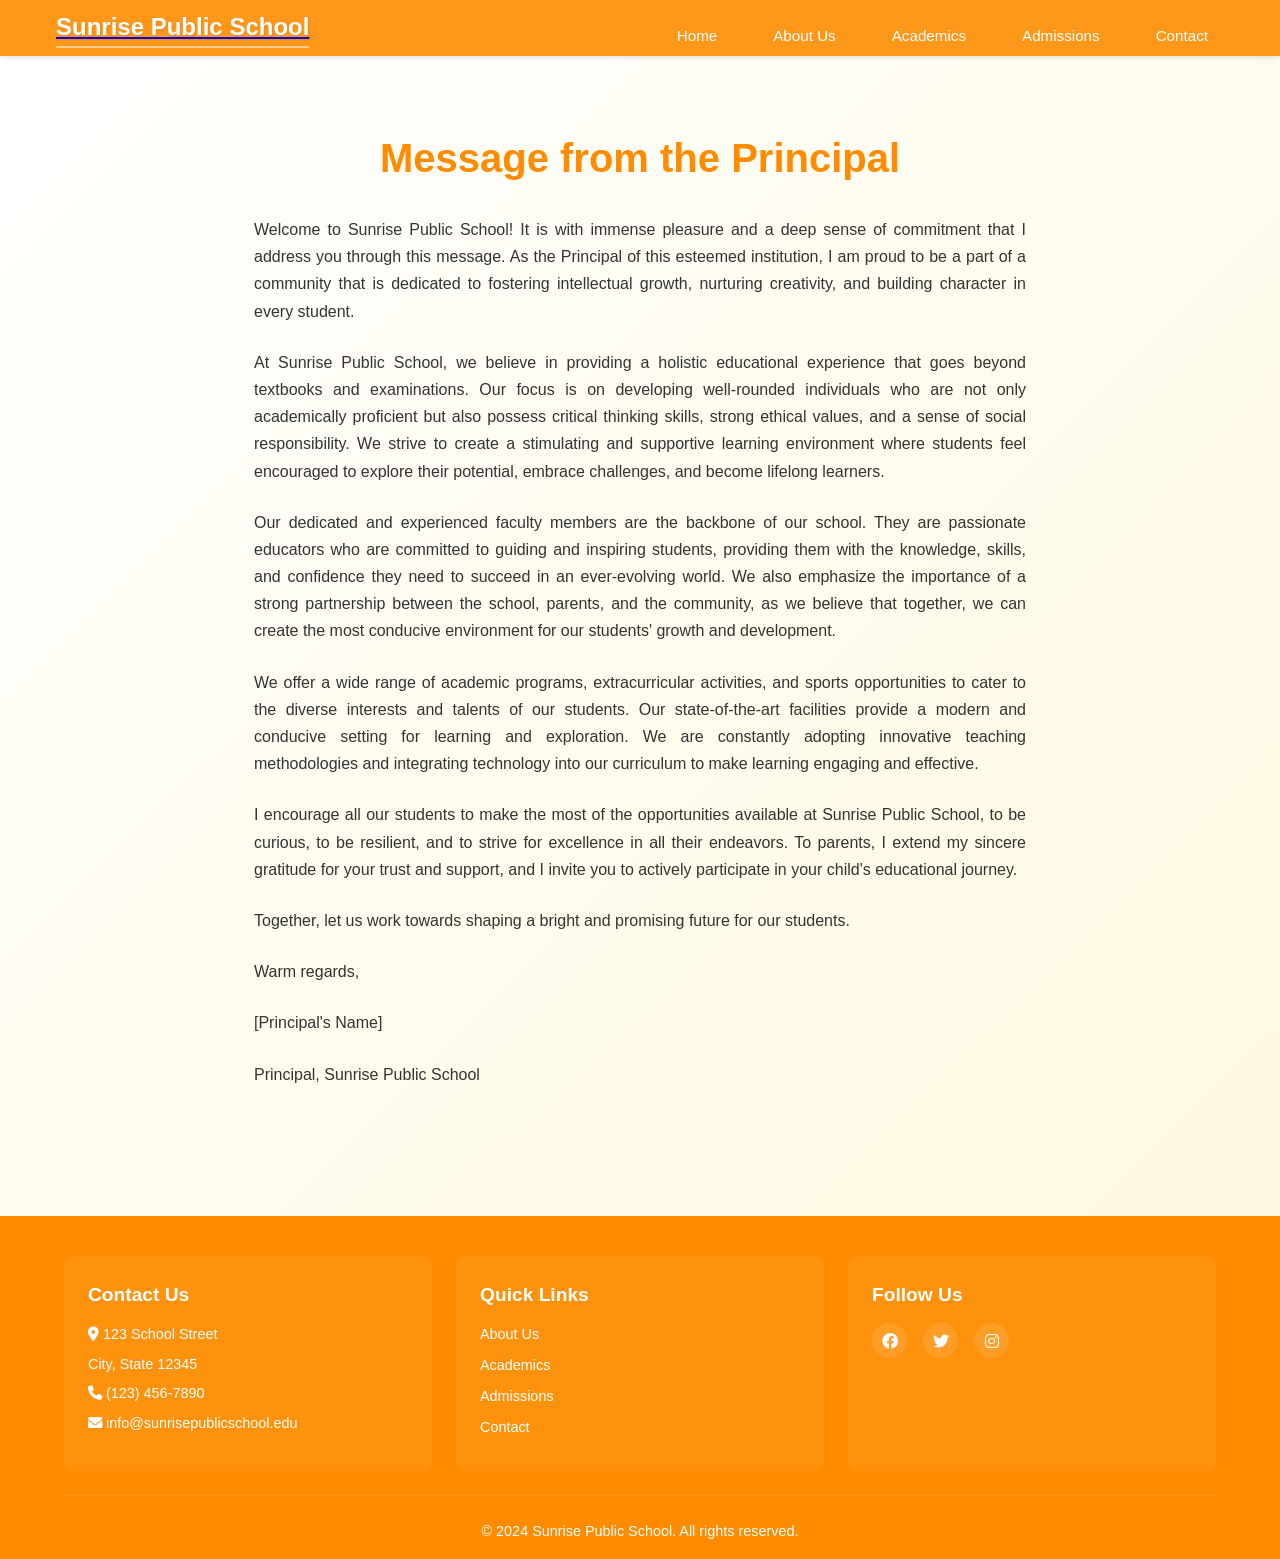
<file: principle-message.html>
<!DOCTYPE html>
<html lang="en">
<head>
    <meta charset="UTF-8">
    <meta name="viewport" content="width=device-width, initial-scale=1.0">
    <title>Principal's Message - Sunrise Public School</title>
    <link rel="stylesheet" href="styles.css">
    <link rel="stylesheet" href="https://cdnjs.cloudflare.com/ajax/libs/font-awesome/6.0.0/css/all.min.css">
    <style>
        /* Add any specific styles for the principal's message page here if needed */
        .principal-message-content {
            padding: 4rem 5%;
            max-width: 900px;
            margin: 60px auto 4rem auto; /* Space below fixed header, center, and add bottom margin */
            line-height: 1.7;
            color: #333;
        }

        .principal-message-content h2 {
            color: var(--primary-orange);
            font-size: 2.5rem;
            margin-bottom: 1.5rem;
            text-align: center;
        }

        .principal-message-content p {
            margin-bottom: 1.5rem;
            text-align: justify;
        }

        .principal-message-content p:last-child {
            margin-bottom: 0;
        }

        /* Add responsive adjustments if needed */
        @media (max-width: 768px) {
            .principal-message-content {
                 padding: 3rem 5%;
                 margin-top: 50px; /* Adjust for smaller header */
            }

            .principal-message-content h2 {
                 font-size: 2rem;
            }
        }


    </style>
</head>
<body>
    <header>
        <nav>
            <div class="logo">
                <a href="index.html"><h1>Sunrise Public School</h1></a>
            </div>
            <button class="mobile-menu-btn">
                <i class="fas fa-bars"></i>
            </button>
            <ul class="nav-links">
                <li><a href="index.html">Home</a></li>
                <li class="dropdown">
                    <a href="about-school.html" class="dropbtn">About Us</a>
                    <div class="dropdown-content">
                        <a href="mandatory-disclosure.html">Mandatory Public Disclosure</a>
                        <a href="about-school.html">About School</a>
                        <a href="principle.html" class="active">Principle Message</a>
                    </div>
                </li>
                <li><a href="academics.html">Academics</a></li>
                <li><a href="admissions.html">Admissions</a></li>
                <li><a href="contact.html">Contact</a></li>
            </ul>
        </nav>
    </header>

    <main>
        <section class="principal-message-content">
            <h2>Message from the Principal</h2>

            <p>Welcome to Sunrise Public School! It is with immense pleasure and a deep sense of commitment that I address you through this message. As the Principal of this esteemed institution, I am proud to be a part of a community that is dedicated to fostering intellectual growth, nurturing creativity, and building character in every student.</p>

            <p>At Sunrise Public School, we believe in providing a holistic educational experience that goes beyond textbooks and examinations. Our focus is on developing well-rounded individuals who are not only academically proficient but also possess critical thinking skills, strong ethical values, and a sense of social responsibility. We strive to create a stimulating and supportive learning environment where students feel encouraged to explore their potential, embrace challenges, and become lifelong learners.</p>

            <p>Our dedicated and experienced faculty members are the backbone of our school. They are passionate educators who are committed to guiding and inspiring students, providing them with the knowledge, skills, and confidence they need to succeed in an ever-evolving world. We also emphasize the importance of a strong partnership between the school, parents, and the community, as we believe that together, we can create the most conducive environment for our students' growth and development.</p>

            <p>We offer a wide range of academic programs, extracurricular activities, and sports opportunities to cater to the diverse interests and talents of our students. Our state-of-the-art facilities provide a modern and conducive setting for learning and exploration. We are constantly adopting innovative teaching methodologies and integrating technology into our curriculum to make learning engaging and effective.</p>

            <p>I encourage all our students to make the most of the opportunities available at Sunrise Public School, to be curious, to be resilient, and to strive for excellence in all their endeavors. To parents, I extend my sincere gratitude for your trust and support, and I invite you to actively participate in your child's educational journey.</p>

            <p>Together, let us work towards shaping a bright and promising future for our students.</p>

            <p>Warm regards,</p>
            <p>[Principal's Name]</p>
            <p>Principal, Sunrise Public School</p>
        </section>
    </main>

    <footer>
        <div class="footer-content">
            <div class="footer-section">
                <h3>Contact Us</h3>
                <p><i class="fas fa-map-marker-alt"></i> 123 School Street</p>
                <p>City, State 12345</p>
                <p><i class="fas fa-phone"></i> (123) 456-7890</p>
                <p><i class="fas fa-envelope"></i> info@sunrisepublicschool.edu</p>
            </div>
            <div class="footer-section">
                <h3>Quick Links</h3>
                <ul>
                    <li><a href="about-school.html">About Us</a></li>
                    <li><a href="academics.html">Academics</a></li>
                    <li><a href="admissions.html">Admissions</a></li>
                    <li><a href="contact.html">Contact</a></li>
                </ul>
            </div>
            <div class="footer-section">
                <h3>Follow Us</h3>
                <div class="social-links">
                    <a href="#" aria-label="Facebook"><i class="fab fa-facebook"></i></a>
                    <a href="#" aria-label="Twitter"><i class="fab fa-twitter"></i></a>
                    <a href="#" aria-label="Instagram"><i class="fab fa-instagram"></i></a>
                </div>
            </div>
        </div>
        <div class="footer-bottom">
            <p>&copy; 2024 Sunrise Public School. All rights reserved.</p>
        </div>
    </footer>
</body>
</html>
</file>
<file: styles.css>
:root {
    --primary-orange: #FF8C00;
    --secondary-yellow: #FFD700;
    --white: #FFFFFF;
    --light-orange: #FFA500;
    --light-yellow: #FFF8DC;
    --warm-orange: #FFA500;
    --soft-yellow: #FFF8DC;
    --cream: #FFF5E6;
}

* {
    margin: 0;
    padding: 0;
    box-sizing: border-box;
    font-family: 'Arial', sans-serif;
}

body {
    background: linear-gradient(135deg, var(--white) 0%, var(--light-yellow) 100%);
    color: #333;
    line-height: 1.6;
}

/* Header and Navigation */
header {
    position: fixed;
    top: 0;
    left: 0;
    width: 100%;
    z-index: 1000;
    padding: 0.5rem 1rem;
    background: rgba(255, 140, 0, 0.9); /* Translucent orange */
    backdrop-filter: blur(8px);
    -webkit-backdrop-filter: blur(8px);
    box-shadow: 0 2px 5px rgba(0,0,0,0.1);
}

nav {
    display: flex;
    justify-content: space-between;
    align-items: flex-end; /* Align items to the bottom */
    padding: 0 1rem; /* Adjust padding for overall nav bar */
    max-width: 1200px;
    margin: 0 auto;
}

.logo {
    display: flex;
    align-items: center; /* Vertically align items within the logo container */
    gap: 15px; /* Space between logo and name */
    padding-left: 0; /* Remove padding here as it's on nav */
    border-bottom: 2px solid rgba(255, 255, 255, 0.5); /* Add the separating line */
    margin-bottom: 0; /* Start with no extra margin below */
}

.logo h1 {
    color: var(--white);
    font-size: 1.5rem; /* Keep original font size for the name */
    text-shadow: 1px 1px 2px rgba(0,0,0,0.1);
    /* Adjust margin-top/bottom if needed to align vertically with logo */
    margin-top: 0;
    margin-bottom: 0;
}

.nav-links {
    display: flex;
    list-style: none;
    gap: 1.5rem;
}

.nav-links a {
    text-decoration: none;
    color: var(--white);
    font-weight: 500;
    font-size: 0.95rem;
    transition: all 0.3s ease;
    padding: 0.5rem 1rem;
    border-radius: 4px;
}

.nav-links a:hover {
    background: rgba(255, 255, 255, 0.2);
    color: var(--white);
}

/* Mobile Navigation */
.mobile-menu-btn {
    display: none;
    font-size: 1.5rem;
    color: var(--white);
    background: none;
    border: none;
    cursor: pointer;
    transition: all 0.3s ease;
    padding: 0.5rem;
    border-radius: 4px;
}

.mobile-menu-btn:hover {
    background: rgba(255, 255, 255, 0.2);
}

@media (max-width: 768px) {
    .mobile-menu-btn {
        display: block;
    }

    .nav-links {
        position: fixed;
        top: 60px;
        left: -100%;
        width: 100%;
        height: calc(100vh - 60px);
        background-color: var(--white);
        flex-direction: column;
        align-items: center;
        padding: 2rem;
        transition: left 0.3s ease;
    }

    .nav-links.active {
        left: 0;
    }

    .nav-links li {
        margin: 1rem 0;
    }
}

/* Hero Section */
.hero {
    position: relative;
    height: 80vh;
    margin-top: 50px;
    overflow: hidden;
}

.slideshow-container {
    position: relative;
    width: 100%;
    height: 100%;
}

.slide {
    position: absolute;
    top: 0;
    left: 0;
    width: 100%;
    height: 100%;
    opacity: 0;
    transition: opacity 1s ease-in-out;
}

.slide.active {
    opacity: 1;
}

.slide img {
    width: 100%;
    height: 100%;
    object-fit: cover;
    filter: brightness(0.7);
}

.hero-content {
    position: absolute;
    top: 50%;
    left: 50%;
    transform: translate(-50%, -50%);
    text-align: center;
    color: var(--white);
    z-index: 2;
    width: 90%;
    max-width: 800px;
    padding: 1.5rem;
    background-color: rgba(0, 0, 0, 0.3);
    border-radius: 12px;
    backdrop-filter: blur(5px);
}

.hero-content h1 {
    font-size: 2.5rem;
    margin-bottom: 0.8rem;
    color: var(--white);
    text-shadow: 2px 2px 4px rgba(0, 0, 0, 0.3);
}

.hero-content p {
    font-size: 1.4rem;
    margin-bottom: 1.5rem;
    color: var(--white);
    text-shadow: 1px 1px 2px rgba(0, 0, 0, 0.3);
}

.slide-arrow {
    position: absolute;
    top: 50%;
    transform: translateY(-50%);
    background-color: rgba(0, 0, 0, 0.5);
    color: var(--white);
    padding: 1rem;
    cursor: pointer;
    border: none;
    border-radius: 50%;
    width: 50px;
    height: 50px;
    display: flex;
    align-items: center;
    justify-content: center;
    transition: all 0.3s ease;
    z-index: 3;
}

.slide-arrow:hover {
    background-color: var(--primary-orange);
    transform: translateY(-50%) scale(1.1);
}

.prev {
    left: 20px;
}

.next {
    right: 20px;
}

.slide-dots {
    position: absolute;
    bottom: 20px;
    left: 50%;
    transform: translateX(-50%);
    display: flex;
    gap: 10px;
    z-index: 3;
}

.dot {
    width: 12px;
    height: 12px;
    border-radius: 50%;
    background-color: rgba(255, 255, 255, 0.5);
    cursor: pointer;
    transition: all 0.3s ease;
}

.dot.active {
    background-color: var(--primary-orange);
    transform: scale(1.2);
}

/* Update responsive styles */
@media (max-width: 768px) {
    .hero-content h1 {
        font-size: 2rem;
    }
    
    .hero-content p {
        font-size: 1.2rem;
    }

    .slide-arrow {
        width: 40px;
        height: 40px;
        padding: 0.8rem;
    }
}

/* Features Section */
.features {
    display: grid;
    grid-template-columns: repeat(auto-fit, minmax(250px, 1fr));
    gap: 2rem;
    padding: 4rem 5%;
    max-width: 1200px;
    margin: 0 auto;
    background-color: transparent;
}

.feature-card {
    position: relative;
    overflow: hidden;
    text-align: center;
    padding: 1.5rem;
    background-color: rgba(255, 255, 255, 0.9);
    border-radius: 10px;
    box-shadow: 0 4px 8px rgba(0,0,0,0.1);
    transition: all 0.3s ease;
    border: none;
}

.feature-card::before {
    content: '';
    position: absolute;
    top: 0;
    left: 0;
    width: 100%;
    height: 100%;
    background: none;
    opacity: 0;
    transition: opacity 0.3s ease;
}

.feature-card:hover::before {
    opacity: 0;
}

.feature-card:hover {
    transform: translateY(-5px);
    box-shadow: 0 8px 16px rgba(0,0,0,0.2);
}

.feature-card i {
    font-size: 3rem;
    color: var(--primary-orange);
    margin-bottom: 0.5rem;
}

.feature-card h3 {
    font-size: 1.5rem;
    color: #333;
    margin-bottom: 0.3rem;
}

.feature-card p {
    font-size: 1rem;
    color: #666;
}

/* What We Offer Section */
.what-we-offer {
    padding: 3rem 2%;
    background: transparent;
    width: 100%;
    position: relative;
    overflow: hidden;
}

.what-we-offer::before {
    content: '';
    position: absolute;
    top: 0;
    left: 0;
    right: 0;
    height: 3px;
    background: linear-gradient(90deg, var(--primary-orange), var(--secondary-yellow));
}

.what-we-offer h2 {
    text-align: center;
    color: var(--primary-orange);
    font-size: 1.8rem;
    margin-bottom: 3rem;
    position: relative;
    display: inline-block;
    left: 50%;
    transform: translateX(-50%);
}

.what-we-offer h2::after {
    content: '';
    position: absolute;
    bottom: -10px;
    left: 0;
    width: 100%;
    height: 2px;
    background: var(--primary-orange);
    transform: scaleX(0.3);
    transition: transform 0.3s ease;
}

.what-we-offer:hover h2::after {
    transform: scaleX(1);
}

.offerings-container {
    display: flex;
    flex-wrap: wrap;
    justify-content: center;
    gap: 2.5rem;
    width: 100%;
    max-width: 1400px;
    margin: 0 auto;
    padding: 0 1%;
}

.offering-card {
    flex: 0 1 300px;
    text-align: left;
    position: relative;
    padding: 1.5rem;
    transition: all 0.3s ease;
}

.offering-card::before {
    content: '';
    position: absolute;
    top: 0;
    left: 0;
    width: 3px;
    height: 100%;
    background: var(--primary-orange);
    transform: scaleY(0);
    transition: transform 0.3s ease;
}

.offering-card:hover::before {
    transform: scaleY(1);
}

.offering-icon {
    width: 45px;
    height: 45px;
    background: var(--primary-orange);
    border-radius: 8px;
    display: flex;
    align-items: center;
    justify-content: center;
    margin-bottom: 1rem;
    transition: all 0.3s ease;
}

.offering-card:hover .offering-icon {
    transform: rotate(10deg);
    background: var(--secondary-yellow);
}

.offering-icon i {
    font-size: 1.2rem;
    color: var(--white);
}

.offering-card h3 {
    color: var(--primary-orange);
    font-size: 1.2rem;
    margin-bottom: 1rem;
    position: relative;
    padding-bottom: 0.5rem;
}

.offering-card h3::after {
    content: '';
    position: absolute;
    bottom: 0;
    left: 0;
    width: 30px;
    height: 2px;
    background: var(--primary-orange);
    transition: width 0.3s ease;
}

.offering-card:hover h3::after {
    width: 100%;
}

.offering-list {
    list-style: none;
    padding: 0;
    margin: 0;
}

.offering-list li {
    color: #666;
    font-size: 0.95rem;
    padding: 0.3rem 0;
    position: relative;
    padding-left: 1.2rem;
    transition: transform 0.3s ease;
}

.offering-list li:hover {
    transform: translateX(5px);
    color: var(--primary-orange);
}

.offering-list li::before {
    content: '→';
    position: absolute;
    left: 0;
    color: var(--primary-orange);
    transition: transform 0.3s ease;
}

.offering-list li:hover::before {
    transform: translateX(3px);
}

@media (max-width: 1200px) {
    .offerings-container {
        gap: 2rem;
    }
    
    .offering-card {
        flex: 0 1 280px;
    }
}

@media (max-width: 768px) {
    .what-we-offer {
        padding: 2rem 1%;
    }
    
    .offerings-container {
        gap: 1.5rem;
    }
    
    .offering-card {
        flex: 0 1 100%;
        padding: 1.2rem;
    }
    
    .offering-list li {
        font-size: 0.9rem;
    }
}

/* Footer */
footer {
    background-color: var(--primary-orange);
    color: var(--white);
    padding: 2.5rem 5% 1rem;
}

.footer-content {
    display: grid;
    grid-template-columns: repeat(auto-fit, minmax(250px, 1fr));
    gap: 1.5rem;
    max-width: 1200px;
    margin: 0 auto;
}

.footer-section {
    position: relative;
    padding: 1.5rem;
    background: rgba(255,255,255,0.05);
    border-radius: 10px;
    transition: transform 0.3s ease;
}

.footer-section:hover {
    transform: translateY(-5px);
}

.footer-section h3 {
    font-size: 1.2rem;
    margin-bottom: 0.8rem;
}

.footer-section p, .footer-section li {
    font-size: 0.9rem;
    margin-bottom: 0.4rem;
}

.footer-section ul {
    list-style: none;
}

.footer-section ul li {
    margin-bottom: 0.5rem;
}

.footer-section a {
    color: var(--white);
    text-decoration: none;
}

.social-links {
    display: flex;
    gap: 1rem;
}

.social-links a {
    display: inline-flex;
    align-items: center;
    justify-content: center;
    width: 35px;
    height: 35px;
    background: rgba(255,255,255,0.1);
    border-radius: 50%;
    transition: all 0.3s ease;
}

.social-links a:hover {
    background: var(--secondary-yellow);
    transform: translateY(-3px);
}

.footer-bottom {
    text-align: center;
    margin-top: 1.5rem;
    padding-top: 1.5rem;
    border-top: 1px solid rgba(255,255,255,0.1);
    font-size: 0.9rem;
}

/* Exam Notices Section */
.exam-notices {
    padding: 4rem 5%;
    background-color: transparent;
}

.exam-notices h2 {
    text-align: center;
    color: #444;
    font-size: 2rem;
    margin-bottom: 3rem;
}

.notice-container {
    display: grid;
    grid-template-columns: repeat(auto-fit, minmax(300px, 1fr));
    gap: 2rem;
    max-width: 1200px;
    margin: 0 auto;
}

.notice-card {
    background-color: rgba(255, 255, 255, 0.9);
    border-radius: 12px;
    overflow: hidden;
    box-shadow: 0 5px 15px rgba(0,0,0,0.1);
    transition: transform 0.3s ease, box-shadow 0.3s ease;
    display: flex;
    flex-direction: column;
}

.notice-card:hover {
    transform: translateY(-8px);
    box-shadow: 0 10px 20px rgba(0,0,0,0.2);
}

.notice-header {
    background-color: #FF8C00;
    color: white;
    padding: 1.5rem;
    display: flex;
    align-items: center;
    gap: 1rem;
}

.notice-header i {
    font-size: 1.8rem;
}

.notice-header h3 {
    font-size: 1.3rem;
    margin: 0;
}

.notice-content {
    padding: 1.5rem;
    flex-grow: 1;
    display: flex;
    flex-direction: column;
}

.notice-item {
    margin-bottom: 1.5rem;
    padding-bottom: 1.5rem;
    border-bottom: 1px solid #eee;
}

.notice-item:last-child {
    border-bottom: none;
    margin-bottom: 0;
    padding-bottom: 0;
}

.notice-item h4 {
    color: #444;
    font-size: 1.2rem;
    margin-bottom: 1rem;
    font-weight: 600;
    padding-bottom: 0.5rem;
    border-bottom: 2px solid #FF8C00;
    display: inline-block;
}

.notice-text {
    color: #555;
    font-size: 1rem;
    line-height: 1.7;
    margin-top: 0.8rem;
}

.notice-list {
    list-style: none;
    margin: 1rem 0;
    padding: 0;
}

.notice-list li {
    padding: 0.5rem 0;
    color: #555;
    font-size: 1rem;
    display: flex;
    align-items: center;
}

.notice-list li:not(:has(.download-link))::before {
    content: '•';
    color: #FF8C00;
    font-weight: bold;
    font-size: 1.2rem;
    margin-right: 0.8rem;
}

.notice-link {
    display: inline-flex;
    align-items: center;
    gap: 0.5rem;
    color: #FF8C00;
    text-decoration: none;
    font-weight: bold;
    margin-top: auto;
    padding-top: 1.5rem;
    font-size: 1.1rem;
    transition: all 0.3s ease;
}

.notice-link:hover {
    color: #e07b00;
    text-decoration: underline;
}

.notice-link i {
    transition: transform 0.3s ease;
}

.notice-link:hover i {
    transform: translateX(5px);
}

.download-link {
    display: flex;
    align-items: center;
    gap: 0.8rem;
    color: #333;
    text-decoration: none;
    padding: 0.6rem 1rem;
    border-radius: 5px;
    transition: all 0.3s ease;
    background-color: rgba(255,140,0,0.1);
    font-size: 1rem;
}

.download-link:hover {
    background-color: rgba(255,140,0,0.3);
    transform: translateX(5px);
}

.download-link i {
    color: #FF8C00;
    font-size: 1.2rem;
}

/* Update responsive styles */
@media (max-width: 768px) {
    .exam-notices h2 {
        font-size: 1.8rem;
        margin-bottom: 2rem;
    }

    .notice-header h3 {
        font-size: 1.2rem;
    }

    .notice-item h4 {
        font-size: 1.1rem;
        margin-bottom: 0.8rem;
    }

    .notice-text,
    .notice-list li,
    .download-link {
        font-size: 0.95rem;
    }

    .download-link i {
        font-size: 1.1rem;
    }

    .logo h1 {
        font-size: 1.3rem;
    }

    .nav-links a {
        font-size: 0.9rem;
    }

    .feature-card i {
        font-size: 2.5rem;
        margin-bottom: 0.5rem;
    }

    .feature-card h3 {
        font-size: 1.3rem;
        margin-bottom: 0.3rem;
    }

    .feature-card p {
        font-size: 0.9rem;
    }

    .what-we-offer h2 {
        font-size: 1.6rem;
    }

    .offering-card,
    .notice-card {
        padding: 1.5rem;
    }

    .offering-icon {
        width: 50px;
        height: 50px;
    }

    .offering-icon i {
        font-size: 1.5rem;
    }

    .offering-card h3 {
        font-size: 1.2rem;
    }

    .offering-list li,
    .notice-list li {
        font-size: 0.85rem;
    }

    .footer-section {
        padding: 1.2rem;
    }

    .footer-section h3 {
        font-size: 1.1rem;
    }

    .footer-section p,
    .footer-section li,
    .footer-bottom {
        font-size: 0.85rem;
    }
}

/* About Us Page Styles */

.about-hero {
    background: linear-gradient(rgba(255,255,255,0.9), rgba(255,255,255,0.9)),
                url('https://via.placeholder.com/1920x1080') center/cover;
    height: 50vh;
    display: flex;
    align-items: center;
    justify-content: center;
    text-align: center;
    margin-top: 50px;
}

.about-content {
    max-width: 1200px;
    margin: 0 auto;
    padding: 3rem 5%;
}

.about-content h2 {
    text-align: center;
    color: var(--primary-orange);
    font-size: 2rem;
    margin-bottom: 2rem;
}

/* Mission and Vision Section */
.mission-vision {
    display: grid;
    grid-template-columns: repeat(auto-fit, minmax(300px, 1fr));
    gap: 2rem;
    margin: 3rem 0;
}

.mission-card, .vision-card {
    background-color: rgba(255, 255, 255, 0.9);
    padding: 2rem;
    border-radius: 10px;
    text-align: center;
    box-shadow: 0 3px 10px rgba(0,0,0,0.1);
}

.mission-card h2, .vision-card h2 {
    color: var(--primary-orange);
    margin-bottom: 1rem;
    font-size: 1.5rem;
}

.mission-card p, .vision-card p {
    font-size: 1rem;
    color: #666;
}

/* Leadership Team Section */
.team-section {
    margin-top: 3rem;
}

.team-grid {
    display: grid;
    grid-template-columns: repeat(auto-fit, minmax(250px, 1fr));
    gap: 2rem;
    margin-top: 2rem;
}

.team-member {
    text-align: center;
    background-color: rgba(255, 255, 255, 0.9);
    padding: 2rem;
    border-radius: 10px;
    box-shadow: 0 3px 10px rgba(0,0,0,0.1);
    transition: transform 0.3s ease, box-shadow 0.3s ease;
}

.team-member:hover {
    transform: translateY(-5px);
    box-shadow: 0 5px 15px rgba(0,0,0,0.15);
}

.team-member img {
    width: 120px;
    height: 120px;
    border-radius: 50%;
    margin-bottom: 1rem;
    object-fit: cover;
}

.team-member h3 {
    color: var(--primary-orange);
    margin-bottom: 0.5rem;
    font-size: 1.3rem;
}

.team-member p {
    color: #666;
    font-size: 0.9rem;
}

@media (max-width: 768px) {
    .about-hero {
        height: 40vh;
        margin-top: 60px;
    }

    .about-content {
        padding: 2rem 5%;
    }

    .about-content h2 {
        font-size: 1.8rem;
        margin-bottom: 1.5rem;
    }

    .mission-vision {
        gap: 1.5rem;
        margin: 2rem 0;
    }

    .mission-card, .vision-card {
        padding: 1.5rem;
    }

    .mission-card h2, .vision-card h2 {
        font-size: 1.3rem;
    }

    .mission-card p, .vision-card p {
        font-size: 0.9rem;
    }

    .school-history,
    .our-facilities,
    .our-values,
    .team-section {
        margin-bottom: 2rem;
    }

    .facilities-grid,
    .values-list,
    .team-grid {
        gap: 1rem;
        margin-top: 1.5rem;
    }

    .facility-item,
    .value-item,
    .team-member {
        padding: 1.2rem;
    }

    .facility-item i,
    .value-item i {
        font-size: 2rem;
        margin-bottom: 0.8rem;
    }

    .facility-item h3,
    .value-item h3,
    .team-member h3 {
        font-size: 1.1rem;
        margin-bottom: 0.3rem;
    }

    .facility-item p,
    .value-item p,
    .team-member p {
        font-size: 0.85rem;
    }

    .team-member img {
        width: 100px;
        height: 100px;
    }
}

/* Dropdown Menu */
.dropdown {
    position: relative;
    display: inline-block;
}

.dropdown-content {
    display: none;
    position: absolute;
    background-color: rgba(255, 255, 255, 0.95);
    min-width: 160px;
    box-shadow: 0px 8px 16px 0px rgba(0,0,0,0.1);
    z-index: 1;
    border-radius: 8px;
    padding: 0.5rem 0;
    backdrop-filter: blur(8px);
    -webkit-backdrop-filter: blur(8px);
}

.dropdown-content a {
    color: var(--primary-orange);
    padding: 12px 16px;
    text-decoration: none;
    display: block;
    transition: all 0.3s ease;
}

.dropdown-content a:hover {
    background-color: rgba(255, 255, 255, 0.3);
    color: var(--primary-orange);
}

.dropdown:hover .dropdown-content {
    display: block;
}

/* Media query for mobile dropdown */
@media (max-width: 768px) {
    .nav-links {
        background-color: rgba(255, 140, 0, 0.9);
    }

    .dropdown {
        width: 100%;
    }

    .dropdown-content {
        position: static;
        box-shadow: none;
        background-color: rgba(255, 255, 255, 0.95);
        padding: 0;
        min-width: auto;
    }

    .dropdown-content a {
        padding: 10px 20px;
        color: var(--warm-orange);
        background-color: rgba(255, 255, 255, 0.3);
        margin: 5px 0;
        border-radius: 5px;
    }

    .dropdown-content a:hover {
        background-color: var(--white);
        color: var(--warm-orange);
    }
}

.school-logo {
    width: 70px; /* Set explicit width for the circular area */
    height: 70px; /* Set explicit height for the circular area */
    border-radius: 50%; /* Make it circular */
    object-fit: cover; /* Ensure image covers the circular area */
}
</file>
